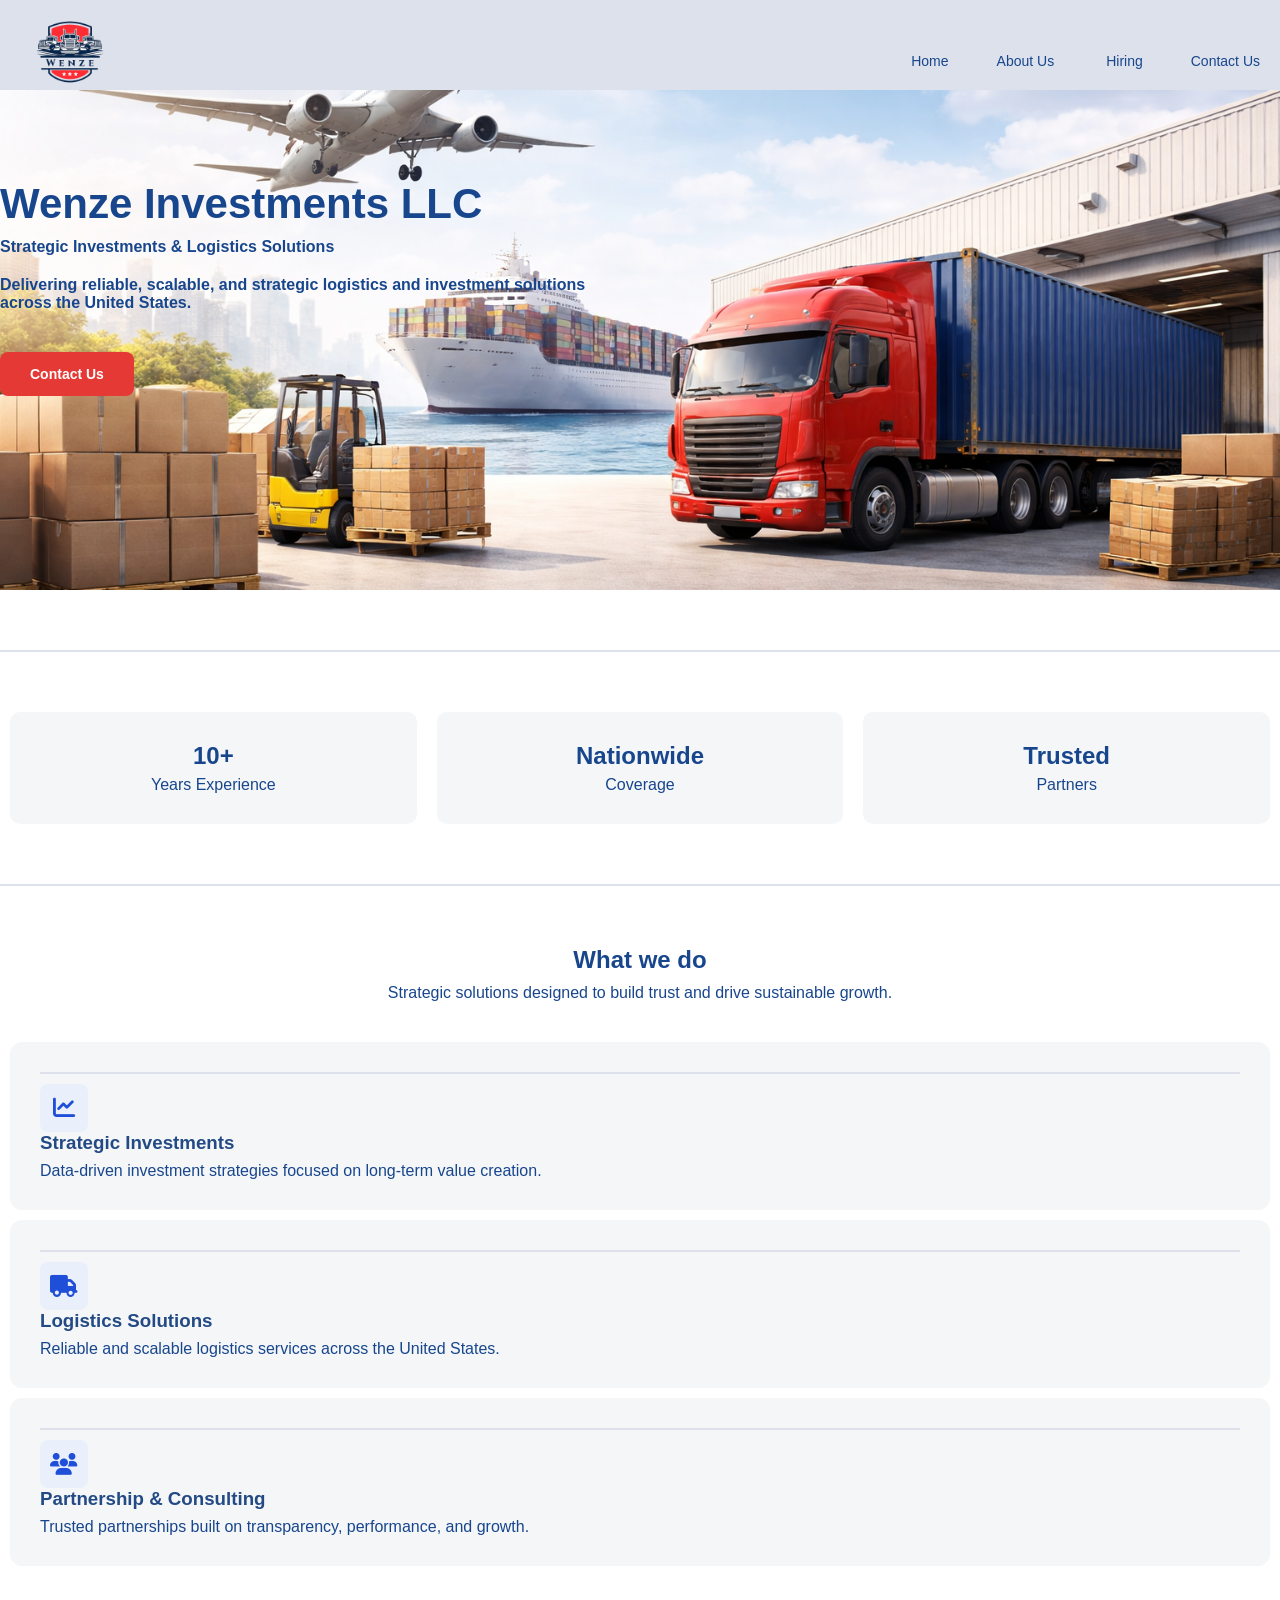
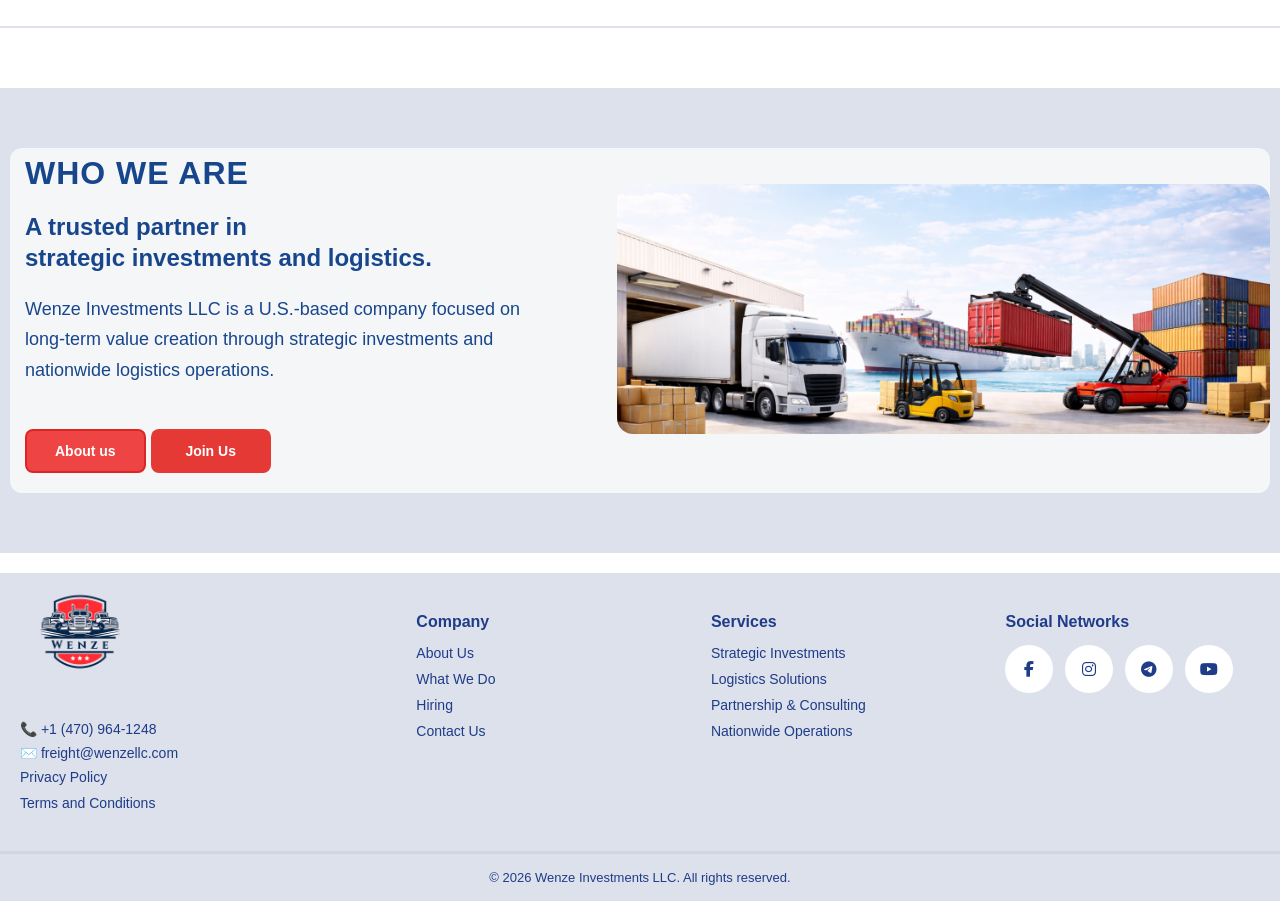
<file: index.html>
<!DOCTYPE html>
<html lang="en">
<head>
  <meta charset="UTF-8" />
  <meta name="viewport" content="width=device-width, initial-scale=1.0" />
  <title>Wenze Investments LLC</title>
  <link rel="stylesheet"
  href="https://cdnjs.cloudflare.com/ajax/libs/font-awesome/6.5.0/css/all.min.css"/>
  <link rel="stylesheet" href="style.css" />
 
</head>
<body>

  <!-- ================= HEADER (FULL WIDTH) ================= -->
  <header class="site-header">
  <div class="header-inner">
    
    <div class="logo">
      
  <a href="index.html">
    
    <img src="images/logo.png" alt="Wenze Investments LLC Logo">
  
  </a>
  
</div>
<div class="hamburger" id="hamburger">
      <span></span>
      <span></span>
      <span></span>
    </div>
    <nav class="nav" id="navMenu">
       <a href="index.html" class="nav-link">Home</a>
     <a href="about.html" class="nav-link">About Us</a>

      <div class="dropdown">
        <button class="dropdown-toggle">Hiring</button>
        <div class="dropdown-menu">
          <a href="/hiring/hiring-office.html">Office</a>
          <a href="/hiring/hiring-drivers.html">Drivers</a>
        </div>
      </div>

      <a href="/contact.html" class="nav-link">Contact Us</a>
    </nav>
    
  </div>
</header>

  <!-- ================= MAIN CONTENT ================= -->
  <main class="page">
    <div class="container">

      <!-- HERO -->
<section class="hero reveal">
  <div class="hero-content fade-up">
    <h1 class="hero-title">Wenze Investments LLC</h1>

    <p class="hero-desc">
      <b>Strategic Investments & Logistics Solutions</b>
    </p>

    <p class="hero-subdesc">
      <b>
        Delivering reliable, scalable, and strategic logistics
        and investment solutions across the United States.
      </b>
    </p>

    <a href="/contact.html" class="btn btn-primary" id="heroBtn">Contact Us</a>
  </div>

  <div class="hero-image fade-zoom"></div>
</section>
<div class="section-divider"></div>
      <!-- STATS -->
      <section class="stats reveal">
        <div class="stat-card">
          <h2>10+</h2>
          <p>Years Experience</p>
        </div>
        <div class="stat-card">
          <h2>Nationwide</h2>
          <p>Coverage</p>
        </div>
        <div class="stat-card">
          <h2>Trusted</h2>
          <p>Partners</p>
        </div>
      </section>
<div class="section-divider"></div>
      <!-- WHAT WE DO -->
      <section class="what-we-do reveal">
        <h2>What we do</h2>
        <p class="subtitle">
          Strategic solutions designed to build trust and drive sustainable growth.
        </p>

        <div class="service-card">
          <div class="section-divider-in"></div> 
          <div class="service-icon">
    <i class="fa-solid fa-chart-line"></i>
  </div>
  
          <h3>Strategic Investments</h3>
          <p>Data-driven investment strategies focused on long-term value creation.</p>
        </div>

        <div class="service-card">
          <div class="section-divider-in"></div>
          <div class="service-icon">
    <i class="fa-solid fa-truck"></i>
  </div>
          <h3>Logistics Solutions</h3>
          <p>Reliable and scalable logistics services across the United States.</p>
        </div>

        <div class="service-card">
          <div class="section-divider-in"></div>
         <div class="service-icon">
    <i class="fa-solid fa-users"></i>
  </div>
          <h3>Partnership & Consulting</h3>
          <p>Trusted partnerships built on transparency, performance, and growth.</p>
        </div>
      </section>
      <div class="section-divider"></div>
            <!-- ================= WHO WE ARE ================= -->
         <section class="who-we-are reveal">
  <div class="container who-wrapper">

    <div class="who-text">
      <span class="section-label">WHO WE ARE</span>
      <h2>
        A trusted partner in<br>
        strategic investments and logistics.
      </h2>

      <p>
        Wenze Investments LLC is a U.S.-based company focused on long-term
        value creation through strategic investments and nationwide logistics
        operations.
      </p>

    <div class="who-buttons">
  <a href="/about.html" class="btn btn-outline">About us</a>
  <a href="/hiring/hiring-drivers.html" class="btn btn-primary">Join Us</a>
</div>
    </div>

    <div class="who-image">
      <img src="images/who-we-are.png" alt="Logistics operations">
    </div>

  </div>
</section>    
     
    </div>
    
  </main>

  <!-- ================= FOOTER (FULL WIDTH) ================= -->
  <footer class="footer">
  <div class="footer-inner">

    <!-- LEFT -->
    <div class="footer-col footer-brand">
      <img src="images/logo.png" alt="Wenze Logo" class="footer-logo">

      <div class="footer-contact">
        <p>📞 +1 (470) 964-1248</p>
        <p>✉️ freight@wenzellc.com</p>
        <a href="/privacy-policy.html">Privacy Policy</a>
        <a href="/terms-conditions.html">Terms and Conditions</a>
      </div>
    </div>

    <!-- COMPANY -->
    <div class="footer-col">
      <h4>Company</h4>
      <a href="/about.html">About Us</a>
      <a href="/index.html">What We Do</a>
      <a href="/hiring/hiring-drivers.html">Hiring</a>
      <a href="/contact.html">Contact Us</a>
    </div>

    <!-- SERVICES -->
 <div class="footer-col">
      <h4>Services</h4>
      <a href="#">Strategic Investments</a>
      <a href="#">Logistics Solutions</a>
      <a href="#">Partnership & Consulting</a>
      <a href="#">Nationwide Operations</a>
    </div>
    <!-- SOCIAL -->
    <div class="footer-col">
      <h4>Social Networks</h4>
      <div class="footer-socials">
       <div class="footer-socials">
            <a href="https://www.facebook.com/profile.php?id=61587440728739"><i class="fa-brands fa-facebook-f"></i></a>
            <a href="https://www.instagram.com/wenze.llc?igsh=eXo0OXc2dzdtdDNm"><i class="fa-brands fa-instagram"></i></a>
            <a href="#"><i class="fa-brands fa-telegram"></i></a>
            <a href="https://www.youtube.com/"><i class="fa-brands fa-youtube"></i></a>
      </div>
      </div>
    </div>

  </div>

  <div class="footer-bottom">
    © 2026 Wenze Investments LLC. All rights reserved.
  </div>
</footer>
<script>
  const reveals = document.querySelectorAll(".reveal");

  const observer = new IntersectionObserver(
    (entries) => {
      entries.forEach((entry) => {
        if (entry.isIntersecting) {
          entry.target.classList.add("in-view");
          observer.unobserve(entry.target); // 1 marta chiqadi
        }
      });
    },
    {
      threshold: 0.15
    }
  );

  reveals.forEach((el) => observer.observe(el));
</script>
<script>
  const toggle = document.querySelector(".dropdown-toggle");
  const menu = document.querySelector(".dropdown-menu");

  toggle.addEventListener("click", () => {
    menu.classList.toggle("open");
  });

  document.addEventListener("click", (e) => {
    if (!toggle.contains(e.target) && !menu.contains(e.target)) {
      menu.classList.remove("open");
    }
  });
</script>
<script>
  const hamburger = document.getElementById("hamburger");
  const nav = document.getElementById("navMenu");
  const navLinks = document.querySelectorAll(".nav-link");

  hamburger.addEventListener("click", () => {
    hamburger.classList.toggle("active");
    nav.classList.toggle("open");
  });

  navLinks.forEach(link => {
    link.addEventListener("click", () => {
      nav.classList.remove("open");
      hamburger.classList.remove("active");
    });
  });
</script>
<script>
  document.addEventListener("DOMContentLoaded", () => {
    const title = localStorage.getItem("homeHeroTitle");
    const desc = localStorage.getItem("homeHeroDesc");
    const btnText = localStorage.getItem("homeHeroBtnText");
    const btnLink = localStorage.getItem("homeHeroBtnLink");
    const image = localStorage.getItem("homeHeroImage");

    if (title) document.querySelector(".hero-title").innerText = title;
    if (desc) document.querySelector(".hero-desc").innerText = desc;
    if (btnText) document.getElementById("heroBtn").innerText = btnText;
    if (btnLink) document.getElementById("heroBtn").href = btnLink;

    if (image) {
      document.querySelector(".hero").style.backgroundImage = url($,{image});
    }
  });
</script>
</body>

</html>
</file>
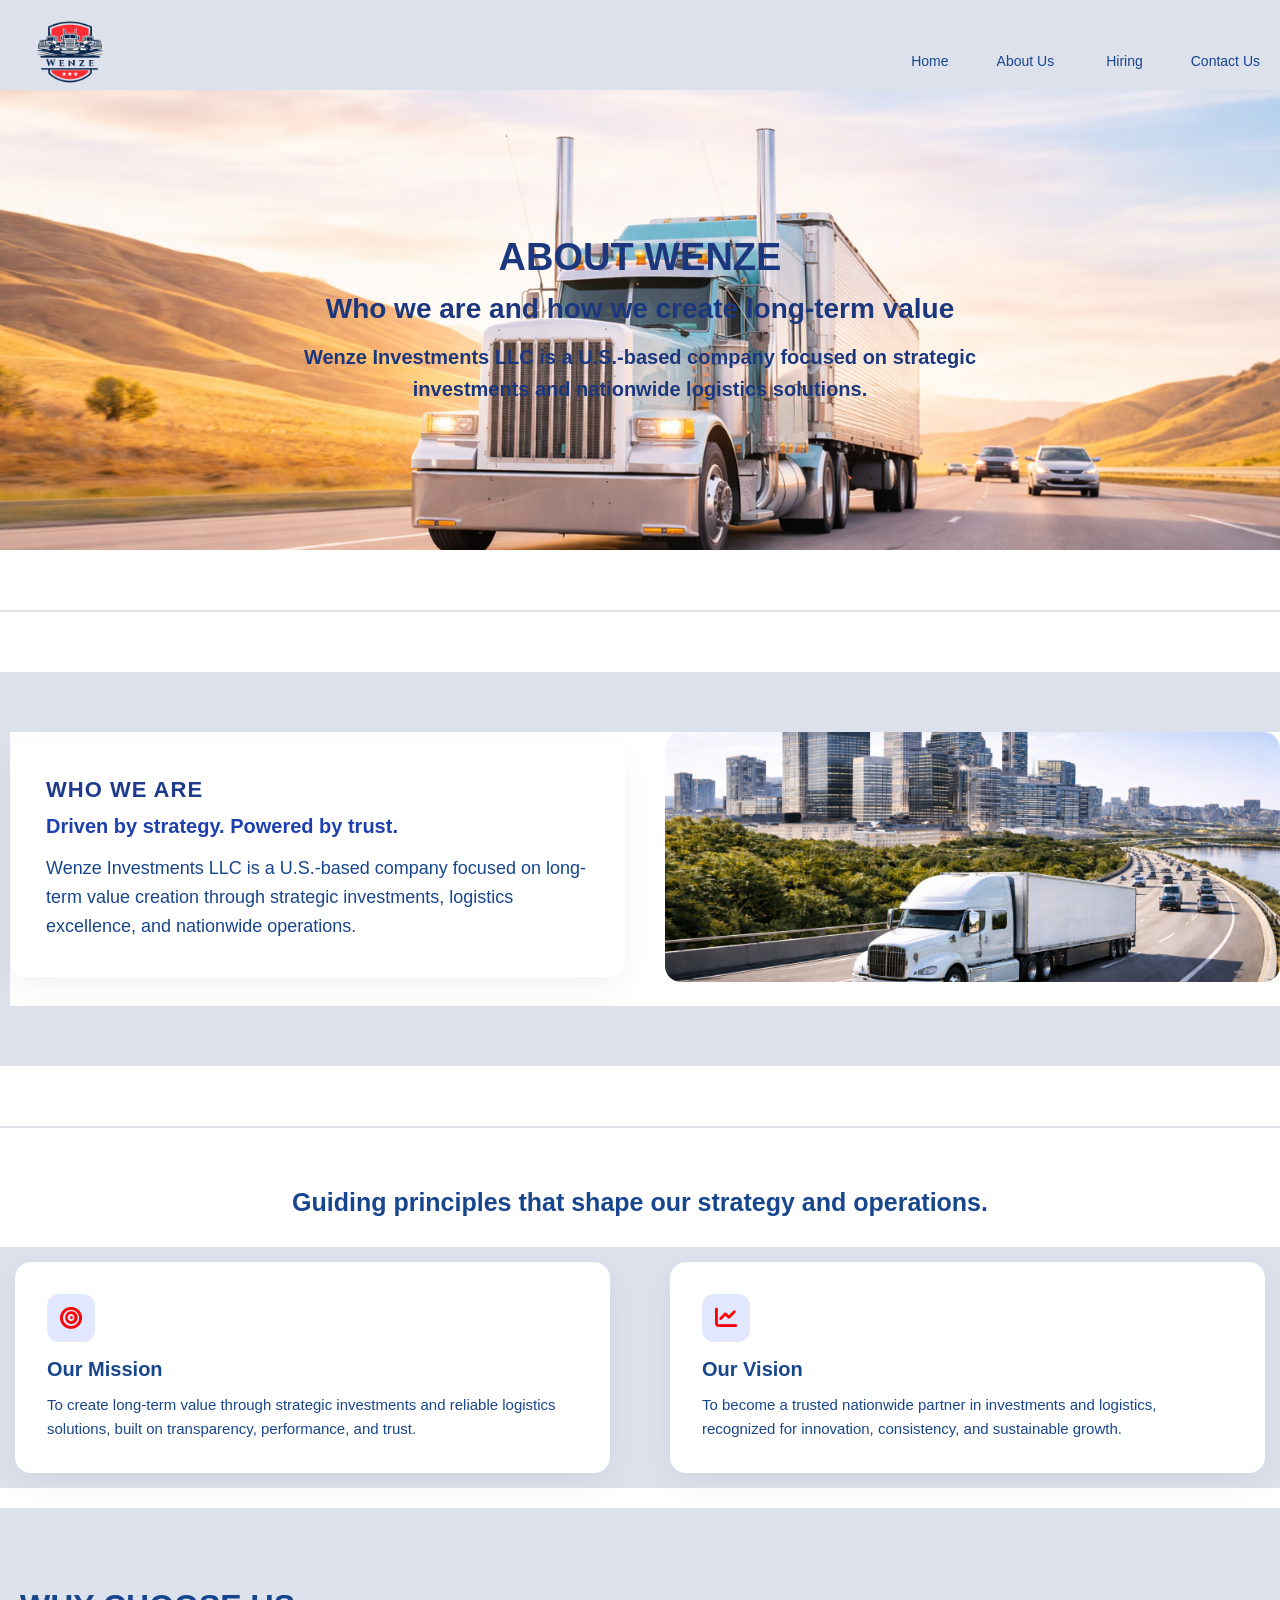
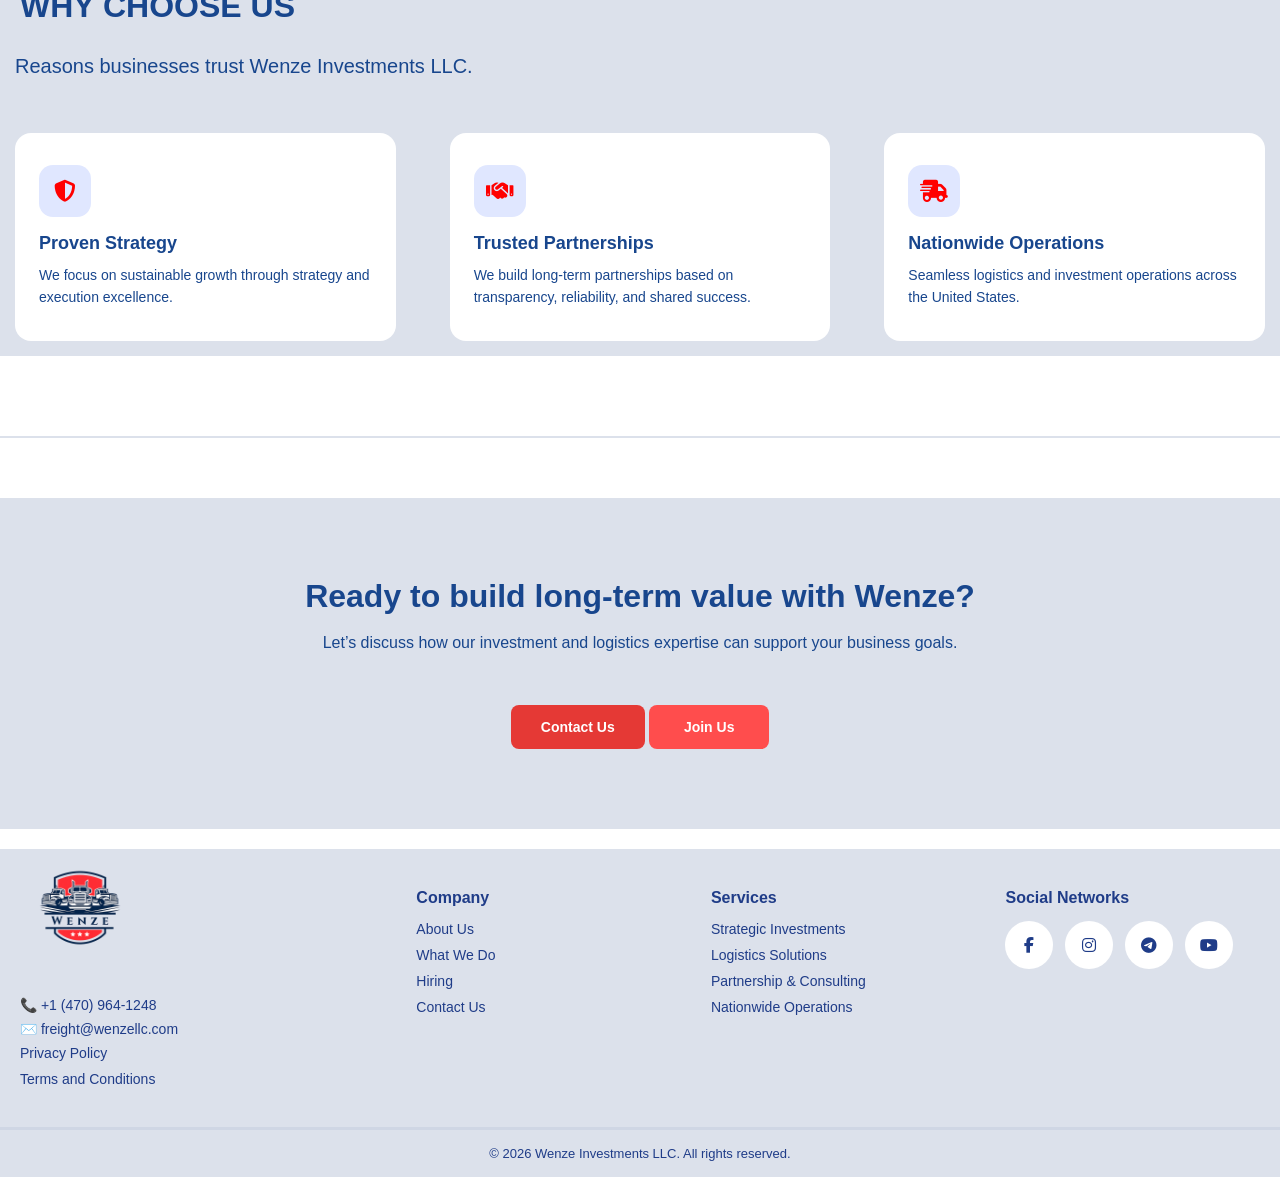
<file: about.html>
<!DOCTYPE html>
<html lang="en">
<head>
  <meta charset="UTF-8" />
  <meta name="viewport" content="width=device-width, initial-scale=1.0" />
  <title>Wenze Investments LLC</title>
  <link rel="stylesheet"
  href="https://cdnjs.cloudflare.com/ajax/libs/font-awesome/6.5.0/css/all.min.css"/>
  <link rel="stylesheet" href="style.css" />
 
</head>
<body>

  <!-- ===== HEADER (HOME PAGE'DAGI BILAN BIR XIL) ===== -->
  <header class="site-header">
  <div class="header-inner">
    
    <div class="logo">
      
  <a href="/about.html">
    
    <img src="/images/logo.png" alt="Wenze Investments LLC Logo">
  
  </a>
  
</div>
<div class="hamburger" id="hamburger">
      <span></span>
      <span></span>
      <span></span>
    </div>
    <nav class="nav" id="navMenu">
       <a href="/index.html" class="nav-link">Home</a>
     <a href="/about.html" class="nav-link">About Us</a>

      <div class="dropdown">
        <button class="dropdown-toggle">Hiring</button>
        <div class="dropdown-menu">
          <a href="/hiring/hiring-office.html">Office</a>
          <a href="/hiring/hiring-drivers.html">Drivers</a>
        </div>
      </div>

      <a href="/contact.html" class="nav-link">Contact Us</a>
    </nav>
    
  </div>
</header>

 <main class="page">
    <div class="container">


    <div class="main-container">

      <!-- ABOUT HERO -->
        <section class="about-hero">
  <div class="about-hero-content">
    <h1 class="about-hero-title">ABOUT WENZE</h1>
    <h2 class="about-hero-subtitle">Who we are and how we create long-term value</h2>
    <p  class="about-hero-desc">
      Wenze Investments LLC is a U.S.-based company focused on strategic
      investments and nationwide logistics solutions.
    </p>
  </div>
</section>
      
            <!-- WHO WE ARE -->
             <div class="section-divider"></div>
      <section class="who-we-are">
  <div class="container who-we-are-wrapper">

    <!-- LEFT CARD -->
    <div class="who-card reveal-left">
      <h3 class="who-title">WHO WE ARE</h3>

      <h4 class="who-subtitle">
        Driven by strategy. Powered by trust.
      </h4>

      <p class="who-text">
        Wenze Investments LLC is a U.S.-based company focused on
        long-term value creation through strategic investments,
        logistics excellence, and nationwide operations.
      </p>
    </div>

    <!-- RIGHT IMAGE -->
    <div class="who-image reveal-right">
      <img src="images/about-who.png" alt="Logistics and transportation">
    </div>

  </div>
</section>
  </section>
      <div class="section-divider"></div>

      <!-- GUIDING PRINCIPLES -->
     <section class="principles">
  <div class="container">

    <h2 class="principles-title">
      Guiding principles that shape our strategy and operations.
    </h2>

    <div class="principles-grid">

      <!-- MISSION -->
      <div class="principle-card">
        <div class="principle-icon">
          <i class="fa-solid fa-bullseye"></i>
        </div>
        <h3>Our Mission</h3>
        <p>
          To create long-term value through strategic investments
          and reliable logistics solutions, built on transparency,
          performance, and trust.
        </p>
      </div>

      <!-- VISION -->
      <div class="principle-card">
        <div class="principle-icon">
          <i class="fa-solid fa-chart-line"></i>
        </div>
        <h3>Our Vision</h3>
        <p>
          To become a trusted nationwide partner in investments
          and logistics, recognized for innovation, consistency,
          and sustainable growth.
        </p>
      </div>

    </div>
  </div>
</section>


      <!-- WHY CHOOSE US -->
     <section class="why-choose">
  <div class="container">

    <h2 class="section-title">WHY CHOOSE US</h2>
    <p class="section-subtitle">
      Reasons businesses trust Wenze Investments LLC.
    </p>

    <div class="why-grid">

      <!-- CARD 1 -->
      <div class="why-card reveal">
        <div class="why-icon">
          <i class="fa-solid fa-shield-halved"></i>
        </div>
        <h3>Proven Strategy</h3>
        <p>
          We focus on sustainable growth through strategy
          and execution excellence.
        </p>
      </div>

      <!-- CARD 2 -->
      <div class="why-card reveal">
        <div class="why-icon">
          <i class="fa-solid fa-handshake"></i>
        </div>
        <h3>Trusted Partnerships</h3>
        <p>
          We build long-term partnerships based on transparency,
          reliability, and shared success.
        </p>
      </div>

      <!-- CARD 3 -->
      <div class="why-card reveal">
        <div class="why-icon">
          <i class="fa-solid fa-truck-fast"></i>
        </div>
        <h3>Nationwide Operations</h3>
        <p>
          Seamless logistics and investment operations
          across the United States.
        </p>
      </div>

    </div>
  </div>
  
</section>


    
 <div class="section-divider"></div>
 <section class="cta-section">
  <h2>Ready to build long-term value with Wenze?</h2>

  <p>
    Let’s discuss how our investment and logistics expertise can support your business goals.
  </p>

  <div class="cta-button">
    <a href="/contact.html" class="btn btn-primary">Contact Us</a>
    <a href="/hiring/hiring-drivers.html" class="btn btn-secondary">Join Us</a>
  </div>
</section>

</div>
</div>
  </main>


  

  <!-- ================= FOOTER (FULL WIDTH) ================= -->
 <footer class="footer">
  <div class="footer-inner">

    <!-- LEFT -->
    <div class="footer-col footer-brand">
      <img src="images/logo.png" alt="Wenze Logo" class="footer-logo">

      <div class="footer-contact">
        <p>📞 +1 (470) 964-1248</p>
        <p>✉️ freight@wenzellc.com</p>
           <a href="/privacy-policy.html">Privacy Policy</a>
            <a href="/terms-conditions.html">Terms and Conditions</a>
      </div>
    </div>

    <!-- COMPANY -->
    <div class="footer-col">
      <h4>Company</h4>
      <a href="/about.html">About Us</a>
      <a href="/index.html">What We Do</a>
      <a href="/hiring/hiring-drivers.html">Hiring</a>
      <a href="/contact.html">Contact Us</a>
    </div>

    <!-- SERVICES -->
    <div class="footer-col">
      <h4>Services</h4>
      <a href="#">Strategic Investments</a>
      <a href="#">Logistics Solutions</a>
      <a href="#">Partnership & Consulting</a>
      <a href="#">Nationwide Operations</a>
    </div>

    <!-- SOCIAL -->
    <div class="footer-col">
      <h4>Social Networks</h4>
      <div class="footer-socials">
       <div class="footer-socials">
            <a href="https://www.facebook.com/profile.php?id=61587440728739"><i class="fa-brands fa-facebook-f"></i></a>
            <a href="https://www.instagram.com/wenze.llc?igsh=eXo0OXc2dzdtdDNm"><i class="fa-brands fa-instagram"></i></a>
            <a href="#"><i class="fa-brands fa-telegram"></i></a>
            <a href="https://www.youtube.com/"><i class="fa-brands fa-youtube"></i></a>
      </div>
      </div>
    </div>

  </div>

  <div class="footer-bottom">
    © 2026 Wenze Investments LLC. All rights reserved.
  </div>
</footer>
<script>
  const reveals = document.querySelectorAll(".reveal, .reveal-left, .reveal-right");

  const observer = new IntersectionObserver(
    (entries) => {
      entries.forEach((entry) => {
        if (entry.isIntersecting) {
          entry.target.classList.add("in-view");
          entry.target.classList.add("active");
          observer.unobserve(entry.target); // 1 marta chiqadi
        }
      });
    },
    {
      threshold: 0.15
    }
  );

  reveals.forEach((el) => observer.observe(el));
</script>
<script>
  const toggle = document.querySelector(".dropdown-toggle");
  const menu = document.querySelector(".dropdown-menu");

  toggle.addEventListener("click", () => {
    menu.classList.toggle("open");
  });

  document.addEventListener("click", (e) => {
    if (!toggle.contains(e.target) && !menu.contains(e.target)) {
      menu.classList.remove("open");
    }
  });
</script>
<script>
  const hamburger = document.getElementById("hamburger");
  const nav = document.getElementById("navMenu");
  const navLinks = document.querySelectorAll(".nav-link");

  hamburger.addEventListener("click", () => {
    hamburger.classList.toggle("active");
    nav.classList.toggle("open");
  });

  navLinks.forEach(link => {
    link.addEventListener("click", () => {
      nav.classList.remove("open");
      hamburger.classList.remove("active");
    });
  });
</script> 
<script>
document.addEventListener("DOMContentLoaded", () => {

  /* WHO WE ARE */
  const whoTitle = localStorage.getItem("whoTitle");
  const whoSubtitle = localStorage.getItem("whoSubtitle");
  const whoDesc = localStorage.getItem("whoDesc");
  const whoImage = localStorage.getItem("whoImage");

  if (whoTitle)
    document.querySelector(".who-title").innerText = whoTitle;

  if (whoSubtitle)
    document.querySelector(".who-subtitle").innerText = whoSubtitle;

  if (whoDesc)
    document.querySelector(".who-text").innerText = whoDesc;

  if (whoImage) {
    const img = document.querySelector(".who-image img");
    if (img) img.src = whoImage;
  }

});
</script>
</body>
</html>
</file>
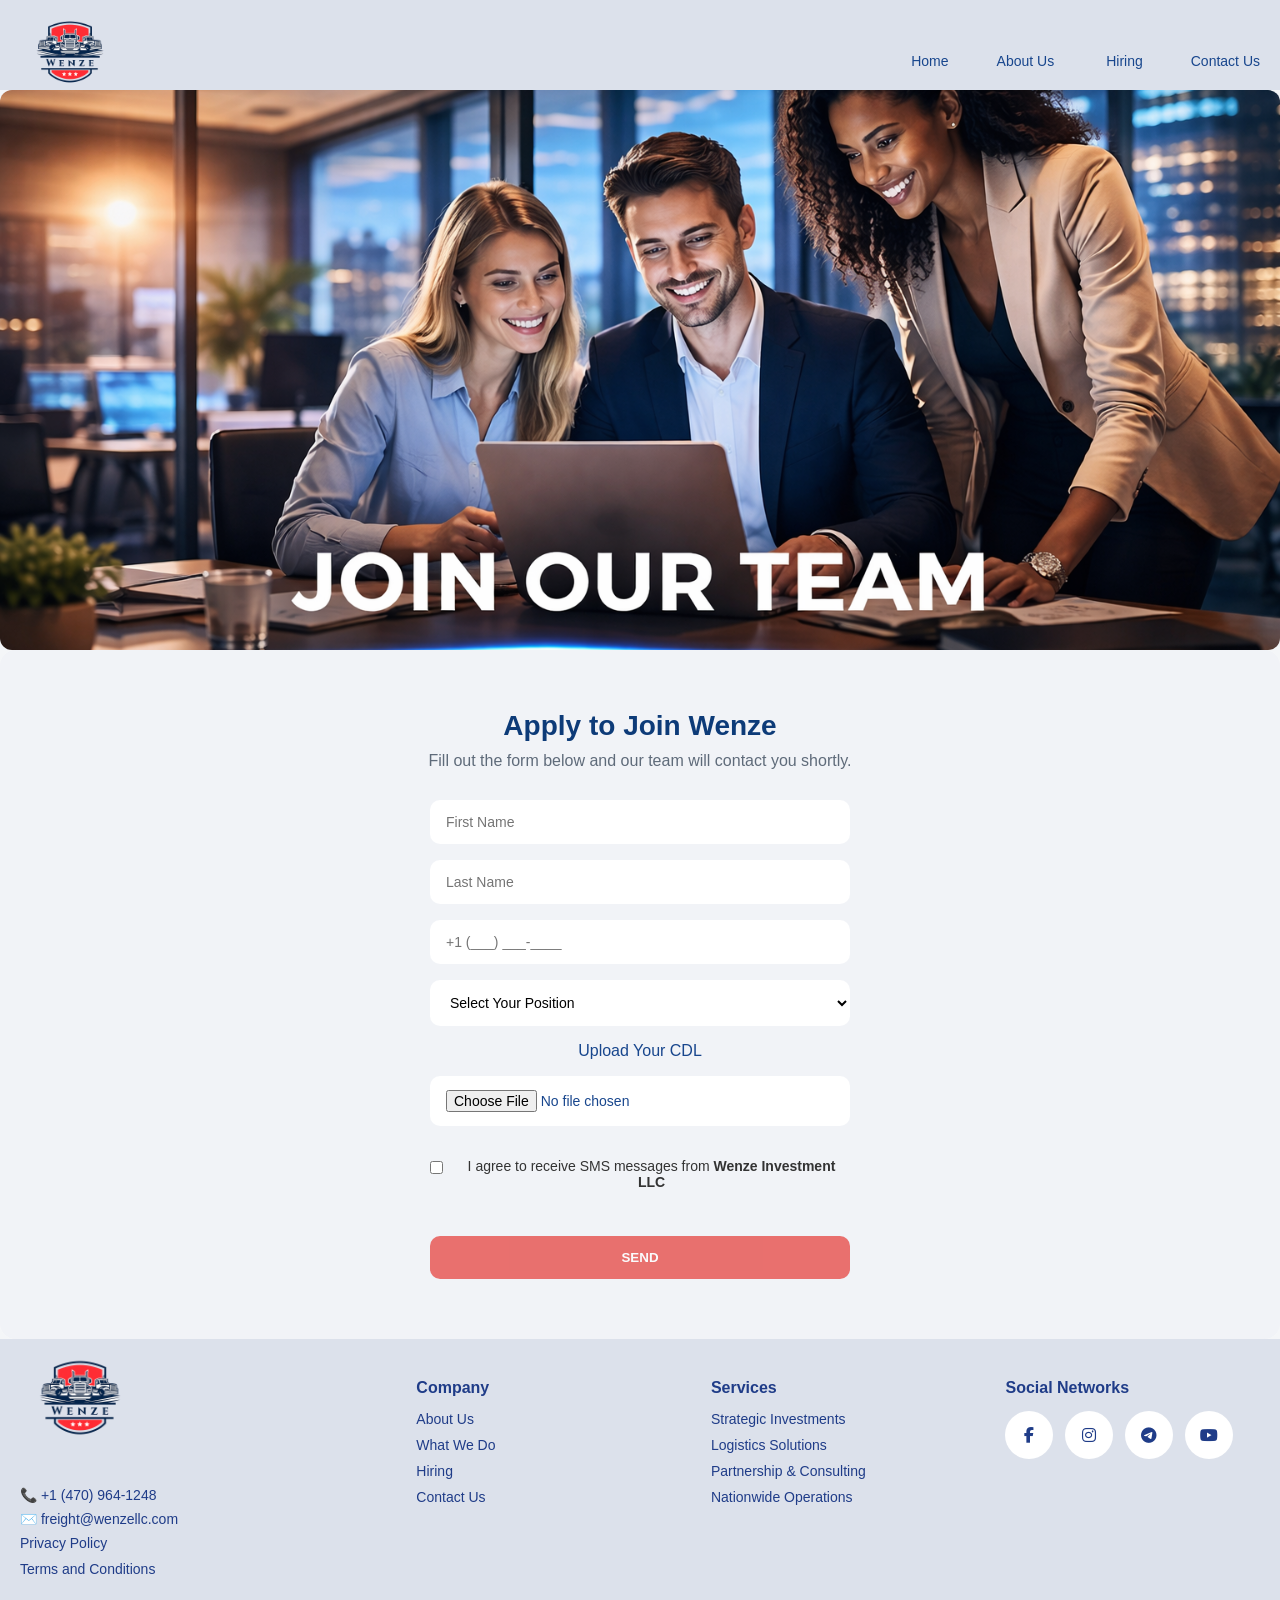
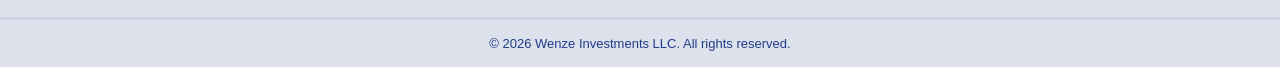
<file: hiring-drivers.html>
<!DOCTYPE html>
<html lang="en">
<head>
  <meta charset="UTF-8" />
  <meta name="viewport" content="width=device-width, initial-scale=1.0" />
  <title>Wenze Investments LLC</title>
  <link rel="stylesheet"
  href="https://cdnjs.cloudflare.com/ajax/libs/font-awesome/6.5.0/css/all.min.css"/>
  <link rel="stylesheet" href="../style.css" />
 
</head>
<body>

<header class="site-header">
  <div class="header-inner">
    
    <div class="logo">
      
  <a href="/hiring/hiring-drivers.html">
    
    <img src="/images/logo.png" alt="Wenze Investments LLC Logo">
  
  </a>
  
</div>
<div class="hamburger" id="hamburger">
      <span></span>
      <span></span>
      <span></span>
    </div>
    <nav class="nav" id="navMenu">
       <a href="/index.html" class="nav-link">Home</a>
     <a href="/about.html" class="nav-link">About Us</a>

      <div class="dropdown">
        <button class="dropdown-toggle">Hiring</button>
        <div class="dropdown-menu">
          <a href="/hiring/hiring-office.html">Office</a>
          <a href="/hiring/hiring-drivers.html">Drivers</a>
        </div>
      </div>

      <a href="/contact.html" class="nav-link">Contact Us</a>
    </nav>
    
  </div>
</header>


  <!-- MAIN -->
    <main class="main-container">

    <!-- HERO -->
    <section class="hiring-hero">
   
    </section>

    <!-- FORM SECTION -->
    <section class="hiring-form-section">

      <h2>Apply to Join Wenze</h2>
      <p class="form-subtitle">
        Fill out the form below and our team will contact you shortly.
      </p>

      <form class="hiring-form" id="hiringForm">

        <input id="firstName" type="text" placeholder="First Name" required />
        <input id="lastName" type="text" placeholder="Last Name" required />
        <input 
  type="text"
  id="phone"
  placeholder="+1 (___) ___-____"
  required
>

        <select id="position" required>
          <option value="">Select Your Position</option>
          <option value="company-driver">Company Driver</option>
          <option value="owner-operator">Owner Operator</option>
        </select>
        <p>Upload Your CDL</p>
         <input 
         id="cdlFile"
        type="file"
        accept=".jpg, .jpeg, .pdf"
        required
        > 
       <div class="sms-agreement">
  <label class="checkbox-label">
    <input type="checkbox" id="smsAgree">
    <span>
      I agree to receive SMS messages from
      <strong>Wenze Investment LLC</strong>
    </span>
  </label>
</div>
        <button type="submit" id="sendBtn" desabled>SEND</button>
        <p class="success-message" id="successMessage">
  ✅ Your message has been sent successfully!
</p>
      </form>

    </section>


  </main>

  
   <!-- ================= FOOTER (FULL WIDTH) ================= -->
 <footer class="footer">
  <div class="footer-inner">

    <!-- LEFT -->
    <div class="footer-col footer-brand">
      <img src="../images/logo.png" alt="Wenze Logo" class="footer-logo">

      <div class="footer-contact">
       <p>📞 +1 (470) 964-1248</p>
        <p>✉️ freight@wenzellc.com</p>
           <a href="/privacy-policy.html">Privacy Policy</a>
            <a href="/terms-conditions.html">Terms and Conditions</a>
      </div>
    </div>

    <!-- COMPANY -->
    <div class="footer-col">
      <h4>Company</h4>
      <a href="/about.html">About Us</a>
      <a href="/index.html">What We Do</a>
      <a href="/hiring/hiring-drivers.html">Hiring</a>
      <a href="/contact.html">Contact Us</a>
    </div>

    <!-- SERVICES -->
    <div class="footer-col">
      <h4>Services</h4>
      <a href="#">Strategic Investments</a>
      <a href="#">Logistics Solutions</a>
      <a href="#">Partnership & Consulting</a>
      <a href="#">Nationwide Operations</a>
    </div>

    <!-- SOCIAL -->
    <div class="footer-col">
      <h4>Social Networks</h4>
      <div class="footer-socials">
       <div class="footer-socials">
            <a href="#"><i class="fa-brands fa-facebook-f"></i></a>
            <a href="https://www.instagram.com/wenze.llc?igsh=eXo0OXc2dzdtdDNm"><i class="fa-brands fa-instagram"></i></a>
            <a href="#"><i class="fa-brands fa-telegram"></i></a>
            <a href="https://www.youtube.com/"><i class="fa-brands fa-youtube"></i></a>
      </div>
      </div>
    </div>

  </div>

  <div class="footer-bottom">
    © 2026 Wenze Investments LLC. All rights reserved.
  </div>
</footer>

</script>
<script>
  const reveals = document.querySelectorAll(".reveal");

  const observer = new IntersectionObserver(
    (entries) => {
      entries.forEach((entry) => {
        if (entry.isIntersecting) {
          entry.target.classList.add("in-view");
          observer.unobserve(entry.target); // 1 marta chiqadi
        }
      });
    },
    {
      threshold: 0.15
    }
  );

  reveals.forEach((el) => observer.observe(el));
</script>
<script>
  const smsAgree = document.getElementById("smsAgree");
  const sendBtn = document.getElementById("sendBtn");

  // Dastlab disabled
  sendBtn.disabled = true;

  smsAgree.addEventListener("change", () => {
    sendBtn.disabled = !smsAgree.checked;
  });
</script>
<script>
  const toggle = document.querySelector(".dropdown-toggle");
  const menu = document.querySelector(".dropdown-menu");

  toggle.addEventListener("click", () => {
    menu.classList.toggle("open");
  });

  document.addEventListener("click", (e) => {
    if (!toggle.contains(e.target) && !menu.contains(e.target)) {
      menu.classList.remove("open");
    }
  });
</script>
<script>
  const hamburger = document.getElementById("hamburger");
  const nav = document.getElementById("navMenu");
  const navLinks = document.querySelectorAll(".nav-link");

  hamburger.addEventListener("click", () => {
    hamburger.classList.toggle("active");
    nav.classList.toggle("open");
  });

  navLinks.forEach(link => {
    link.addEventListener("click", () => {
      nav.classList.remove("open");
      hamburger.classList.remove("active");
    });
  });
</script> 


<script>
  const phoneInput = document.getElementById("phone");

  phoneInput.addEventListener("input", function () {
    let value = phoneInput.value.replace(/\D/g, ""); // faqat raqamlar

    // faqat 11 ta raqamgacha (+1XXXXXXXXXX)
    if (value.length > 11) {
      value = value.slice(0, 11);
    }
    if (phone.length !== 11) {
  alert("Please enter a valid phone number: +1 (XXX) XXX-XXXX");
  return;
}

    // formatlash
    if (value.length > 1) {
      value = +1 ($,{value.slice(1,4)}); $;{value.slice(4,7)}-$;{value.slice(7,11)};
    } else if (value.length === 1) {
      value = +1;
    }

    phoneInput.value = value;
  });
</script>
<script>
const BOT_TOKEN = "8511815799:AAGSh4Dg-VtnA6CGR55cLg9Q8EFaecHKyXo";
const CHAT_ID = "-1003443403380";

const form = document.getElementById("hiringForm");
const successMessage = document.getElementById("successMessage");

form.addEventListener("submit", function (e) {
  e.preventDefault();

  const firstName = document.getElementById("firstName").value;
  const lastName = document.getElementById("lastName").value;
  const phone = document.getElementById("phone").value;
  const position = document.getElementById("position").value;
  const file = document.getElementById("cdlFile").files[0];

  const message = `
🚚 New Hiring Application

👤 Name: ${firstName} ${lastName}
📞 Phone: ${phone}
💼 Position: ${position}
  `;

  // 1️⃣ TEXT
  fetch(`https://api.telegram.org/bot${BOT_TOKEN}/sendMessage`, {
    method: "POST",
    headers: { "Content-Type": "application/json" },
    body: JSON.stringify({
      chat_id: CHAT_ID,
      text: message
    })
  })
  .then(() => {
    // 2️⃣ FILE
    const formData = new FormData();
    formData.append("chat_id", CHAT_ID);
    formData.append("document", file);

    return fetch(`https://api.telegram.org/bot${BOT_TOKEN}/sendDocument`, {
      method: "POST",
      body: formData
    });
  })
  .then(() => {
    successMessage.style.display = "block";
    form.reset();

    setTimeout(() => {
      successMessage.style.display = "none";
    }, 4000);
  })
  .catch(err => {
    console.error(err);
    alert("❌ Error sending application");
  });
});
</script>



</body>
</html>
</file>
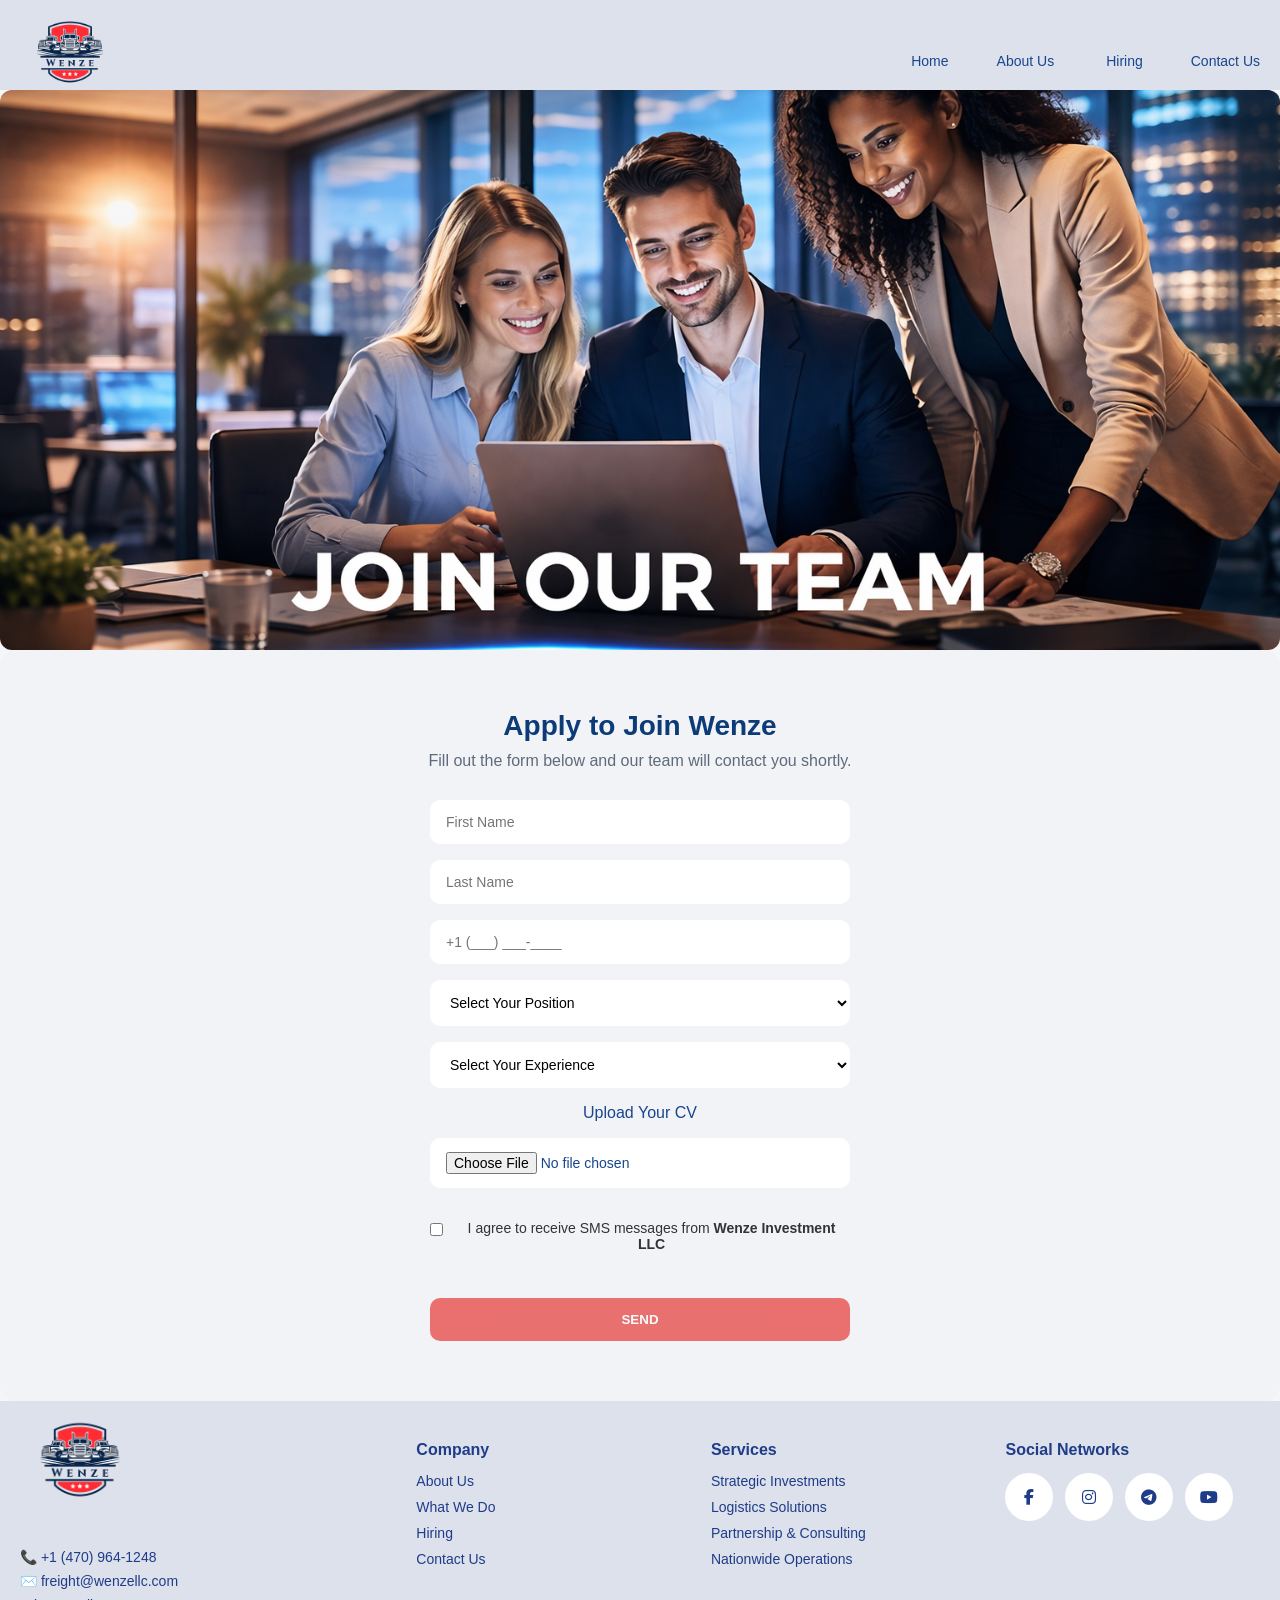
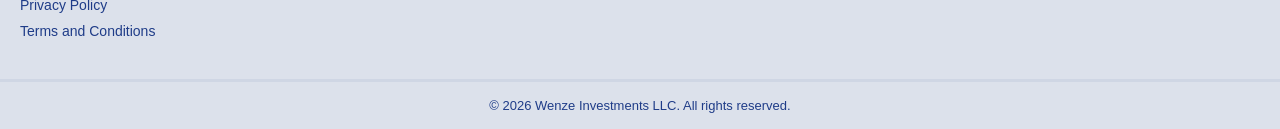
<file: hiring-office.html>
<!DOCTYPE html>
<html lang="en">
<head>
  <meta charset="UTF-8" />
  <meta name="viewport" content="width=device-width, initial-scale=1.0" />
  <title>Wenze Investments LLC</title>
  <link rel="stylesheet"
  href="https://cdnjs.cloudflare.com/ajax/libs/font-awesome/6.5.0/css/all.min.css"/>
  <link rel="stylesheet" href="../style.css" />
 
</head>
<body>

<header class="site-header">
  <div class="header-inner">
    
    <div class="logo">
      
  <a href="/hiring/hiring-office.html">
    
    <img src="/images/logo.png" alt="Wenze Investments LLC Logo">
  
  </a>
  
</div>
<div class="hamburger" id="hamburger">
      <span></span>
      <span></span>
      <span></span>
    </div>
    <nav class="nav" id="navMenu">
       <a href="/index.html" class="nav-link">Home</a>
     <a href="/about.html" class="nav-link">About Us</a>

      <div class="dropdown">
        <button class="dropdown-toggle">Hiring</button>
        <div class="dropdown-menu">
          <a href="/hiring/hiring-office.html">Office</a>
          <a href="/hiring/hiring-drivers.html">Drivers</a>
        </div>
      </div>

      <a href="/contact.html" class="nav-link">Contact Us</a>
    </nav>
    
  </div>
</header>


  <!-- MAIN -->
    <main class="main-container">

    <!-- HERO -->
    <section class="hiring-hero">
   
    </section>

    <!-- FORM SECTION -->
    <section class="hiring-form-section">

      <h2>Apply to Join Wenze</h2>
      <p class="form-subtitle">
        Fill out the form below and our team will contact you shortly.
      </p>

      <form class="hiring-form" id="hiringForm">

        <input id="firstName" type="text" placeholder="First Name" required />
        <input id="lastName" type="text" placeholder="Last Name" required />
            <input 
  type="text"
  id="phone"
  placeholder="+1 (___) ___-____"
  required
>
        <select id="position" required>
           <option value="">Select Your Position</option>
          <option value="Dispatcher">Dispatcher</option>
          <option value="Updater">Updater</option>
          <option value="Safety">Safety</option>
          <option value="Fleet">Fleet</option>
          <option value="ELD">ELD</option>
          <option value="Accounting">Accounting</option>          
          <option value="HR">HR</option>
          <option value="Recruiter">Recruiter</option>
        </select>
          <select id="experience" required>
          <option value="">Select Your Experience</option>
          <option value="0">0</option>
          <option value="1">1</option>
          <option value="2">2</option>
          <option value="3+">3+</option>
        </select>
        <p>Upload Your CV</p>
         <input 
         id="cdlFile"
        type="file"
        accept=".jpg, .jpeg, .pdf"
        required
        > 
       <div class="sms-agreement">
  <label class="checkbox-label">
    <input type="checkbox" id="smsAgree">
    <span>
      I agree to receive SMS messages from
      <strong>Wenze Investment LLC</strong>
    </span>
  </label>
</div>
        <button type="submit" id="sendBtn" disabled >SEND</button>
        <p class="success-message" id="successMessage">
  ✅ Your message has been sent successfully!
</p>
      </form>

    </section>

  </main>

  
   <!-- ================= FOOTER (FULL WIDTH) ================= -->
 <footer class="footer">
  <div class="footer-inner">

    <!-- LEFT -->
    <div class="footer-col footer-brand">
      <img src="../images/logo.png" alt="Wenze Logo" class="footer-logo">

      <div class="footer-contact">
        <p>📞 +1 (470) 964-1248</p>
        <p>✉️ freight@wenzellc.com</p>
           <a href="/privacy-policy.html">Privacy Policy</a>
            <a href="/terms-conditions.html">Terms and Conditions</a>
      </div>
    </div>

    <!-- COMPANY -->
    <div class="footer-col">
      <h4>Company</h4>
      <a href="/about.html">About Us</a>
      <a href="/index.html">What We Do</a>
      <a href="/hiring/hiring-drivers.html">Hiring</a>
      <a href="/contact.html">Contact Us</a>
    </div>

    <!-- SERVICES -->
    <div class="footer-col">
      <h4>Services</h4>
      <a href="#">Strategic Investments</a>
      <a href="#">Logistics Solutions</a>
      <a href="#">Partnership & Consulting</a>
      <a href="#">Nationwide Operations</a>
    </div>

    <!-- SOCIAL -->
    <div class="footer-col">
      <h4>Social Networks</h4>
      <div class="footer-socials">
       <div class="footer-socials">
            <a href="#"><i class="fa-brands fa-facebook-f"></i></a>
            <a href="https://www.instagram.com/wenze.llc?igsh=eXo0OXc2dzdtdDNm"><i class="fa-brands fa-instagram"></i></a>
            <a href="#"><i class="fa-brands fa-telegram"></i></a>
            <a href="https://www.youtube.com/"><i class="fa-brands fa-youtube"></i></a>
      </div>
      </div>
    </div>

  </div>

  <div class="footer-bottom">
    © 2026 Wenze Investments LLC. All rights reserved.
  </div>
</footer>
</script>
<script>
  const reveals = document.querySelectorAll(".reveal");

  const observer = new IntersectionObserver(
    (entries) => {
      entries.forEach((entry) => {
        if (entry.isIntersecting) {
          entry.target.classList.add("in-view");
          observer.unobserve(entry.target); // 1 marta chiqadi
        }
      });
    },
    {
      threshold: 0.15
    }
  );

  reveals.forEach((el) => observer.observe(el));
</script>
<script>
  const toggle = document.querySelector(".dropdown-toggle");
  const menu = document.querySelector(".dropdown-menu");

  toggle.addEventListener("click", () => {
    menu.classList.toggle("open");
  });

  document.addEventListener("click", (e) => {
    if (!toggle.contains(e.target) && !menu.contains(e.target)) {
      menu.classList.remove("open");
    }
  });
</script>
<script>
  const hamburger = document.getElementById("hamburger");
  const nav = document.getElementById("navMenu");
  const navLinks = document.querySelectorAll(".nav-link");

  hamburger.addEventListener("click", () => {
    hamburger.classList.toggle("active");
    nav.classList.toggle("open");
  });

  navLinks.forEach(link => {
    link.addEventListener("click", () => {
      nav.classList.remove("open");
      hamburger.classList.remove("active");
    });
  });
</script> 
<script>
const BOT_TOKEN = "8511815799:AAGSh4Dg-VtnA6CGR55cLg9Q8EFaecHKyXo";
const CHAT_ID = "-1003443403380";

const form = document.getElementById("hiringForm");
const successMessage = document.getElementById("successMessage");

form.addEventListener("submit", function (e) {
  e.preventDefault();

  const firstName = document.getElementById("firstName").value;
  const lastName = document.getElementById("lastName").value;
  const phone = document.getElementById("phone").value;
  const position = document.getElementById("position").value;
  const experience = document.getElementById("experience").value;
  const file = document.getElementById("cdlFile").files[0];
  

  const message = `
🚚 New Hiring Application

👤 Name: ${firstName} ${lastName}
📞 Phone: ${phone}
💼 Position: ${position}
💼 Expereince: ${experience}

  `;

  // 1️⃣ TEXT
  fetch(`https://api.telegram.org/bot${BOT_TOKEN}/sendMessage`, {
    method: "POST",
    headers: { "Content-Type": "application/json" },
    body: JSON.stringify({
      chat_id: CHAT_ID,
      text: message
    })
  })
  .then(() => {
    // 2️⃣ FILE
    const formData = new FormData();
    formData.append("chat_id", CHAT_ID);
    formData.append("document", file);

    return fetch(`https://api.telegram.org/bot${BOT_TOKEN}/sendDocument`, {
      method: "POST",
      body: formData
    });
  })
  .then(() => {
    successMessage.style.display = "block";
    form.reset();

    setTimeout(() => {
      successMessage.style.display = "none";
    }, 4000);
  })
  .catch(err => {
    console.error(err);
    alert("❌ Error sending application");
  });
});
</script>

<script>
  const smsAgree = document.getElementById("smsAgree");
  const sendBtn = document.getElementById("sendBtn");

  // Dastlab disabled
  sendBtn.disabled = true;

  smsAgree.addEventListener("change", () => {
    sendBtn.disabled = !smsAgree.checked;
  });
</script>


<script>
  const phoneInput = document.getElementById("phone");

  phoneInput.addEventListener("input", function () {
    let value = phoneInput.value.replace(/\D/g, ""); // faqat raqamlar

    // faqat 11 ta raqamgacha (+1XXXXXXXXXX)
    if (value.length > 11) {
      value = value.slice(0, 11);
    }

    // formatlash
    if (value.length > 1) {
      value = +1 ($,{value.slice(1,4)}) ,$,{value.slice(4,7)}-$,{value.slice(7,11)};
    } else if (value.length === 1) {
      value = +1;
    }

    phoneInput.value = value;
  });
</script>



</body>
</html>
</file>
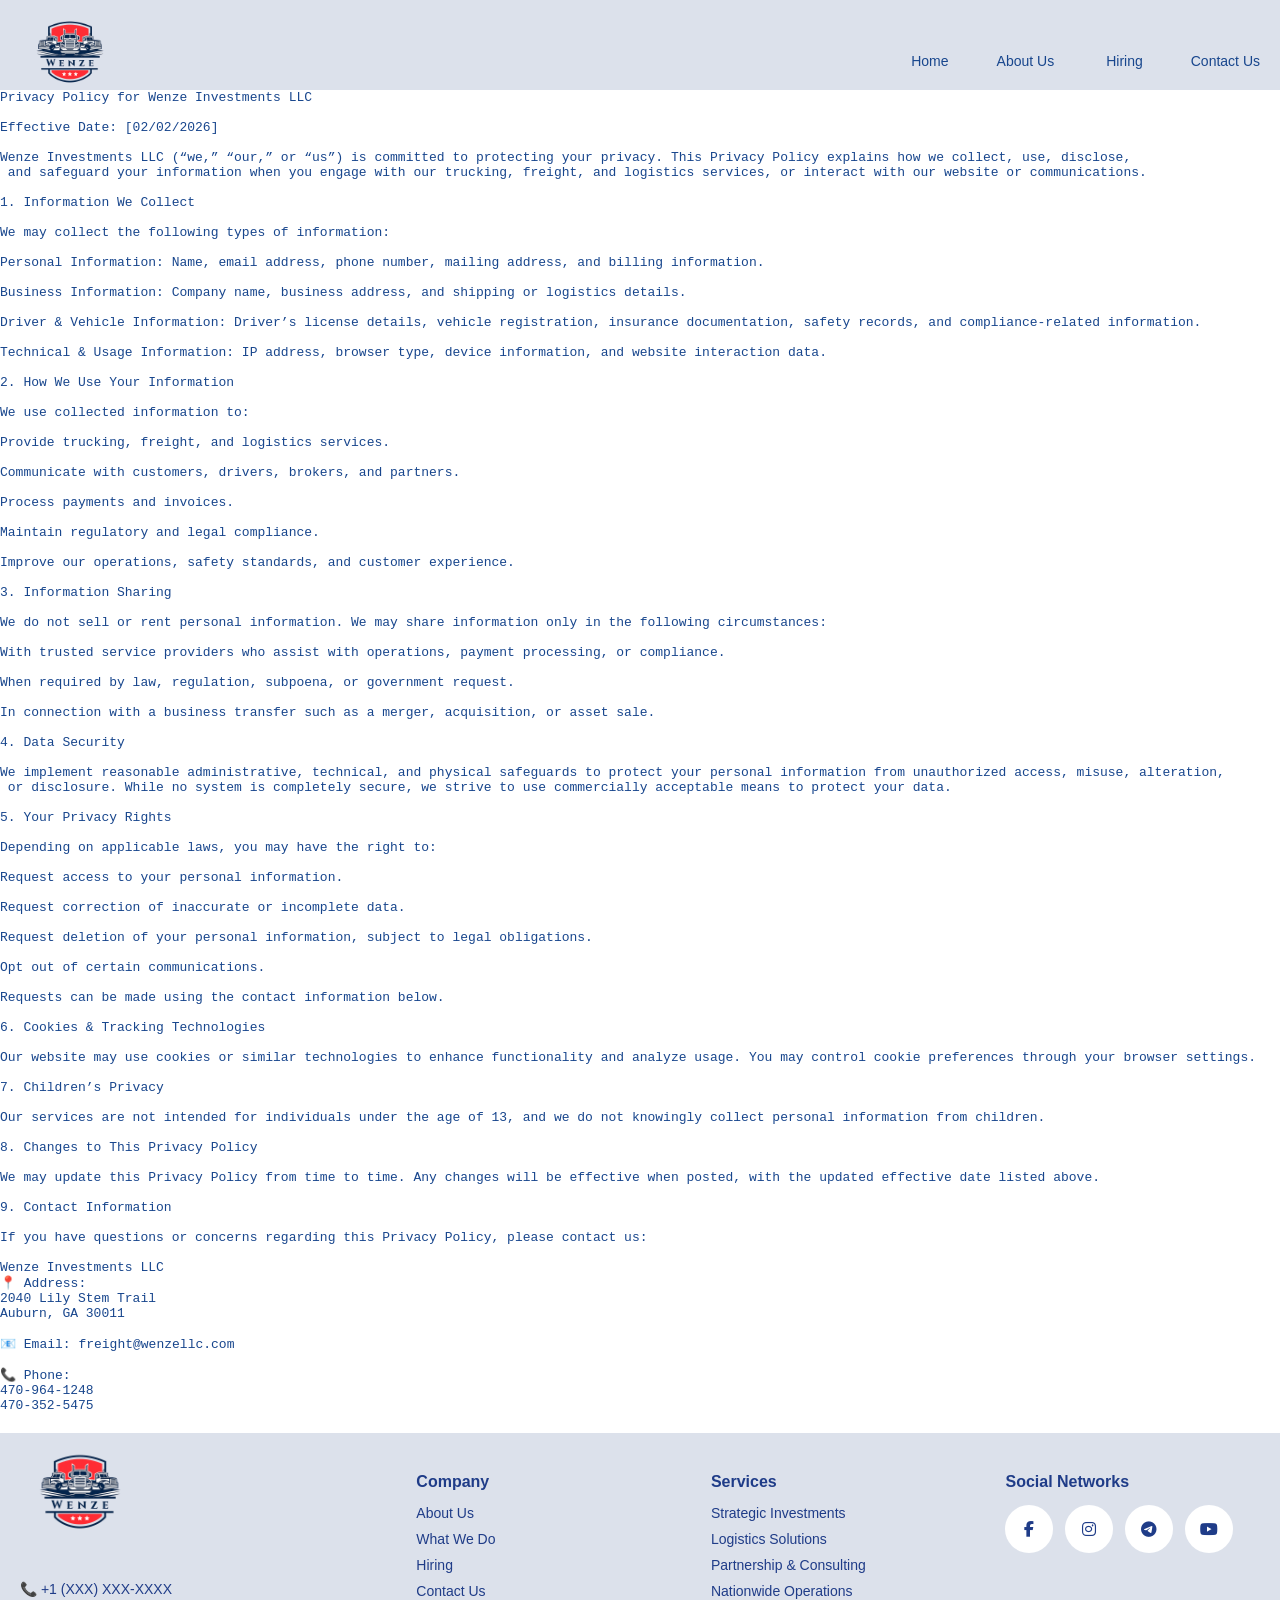
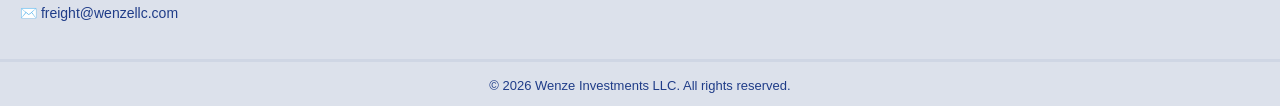
<file: privacy-policy.html>
<!DOCTYPE html>
<html lang="en">
<head>
  <meta charset="UTF-8" />
  <meta name="viewport" content="width=device-width, initial-scale=1.0" />
  <title>Wenze Investments LLC</title>
  <link rel="stylesheet"
  href="https://cdnjs.cloudflare.com/ajax/libs/font-awesome/6.5.0/css/all.min.css"/>
  <link rel="stylesheet" href="../style.css" />
 
</head>
<body>


<header class="site-header">
  <div class="header-inner">
    
    <div class="logo">
      
  <a href="/hiring/hiring-office.html">
    
    <img src="/images/logo.png" alt="Wenze Investments LLC Logo">
  
  </a>
  
</div>
<div class="hamburger" id="hamburger">
      <span></span>
      <span></span>
      <span></span>
    </div>
    <nav class="nav" id="navMenu">
       <a href="/index.html" class="nav-link">Home</a>
     <a href="/about.html" class="nav-link">About Us</a>

      <div class="dropdown">
        <button class="dropdown-toggle">Hiring</button>
        <div class="dropdown-menu">
          <a href="/hiring/hiring-office.html">Office</a>
          <a href="/hiring/hiring-drivers.html">Drivers</a>
        </div>
      </div>

      <a href="/contact.html" class="nav-link">Contact Us</a>
    </nav>
    
  </div>
</header>
    <main class="page">
          <div class="container">
            <pre>Privacy Policy for Wenze Investments LLC

Effective Date: [02/02/2026]

Wenze Investments LLC (“we,” “our,” or “us”) is committed to protecting your privacy. This Privacy Policy explains how we collect, use, disclose,
 and safeguard your information when you engage with our trucking, freight, and logistics services, or interact with our website or communications.

1. Information We Collect

We may collect the following types of information:

Personal Information: Name, email address, phone number, mailing address, and billing information.

Business Information: Company name, business address, and shipping or logistics details.

Driver & Vehicle Information: Driver’s license details, vehicle registration, insurance documentation, safety records, and compliance-related information.

Technical & Usage Information: IP address, browser type, device information, and website interaction data.

2. How We Use Your Information

We use collected information to:

Provide trucking, freight, and logistics services.

Communicate with customers, drivers, brokers, and partners.

Process payments and invoices.

Maintain regulatory and legal compliance.

Improve our operations, safety standards, and customer experience.

3. Information Sharing

We do not sell or rent personal information. We may share information only in the following circumstances:

With trusted service providers who assist with operations, payment processing, or compliance.

When required by law, regulation, subpoena, or government request.

In connection with a business transfer such as a merger, acquisition, or asset sale.

4. Data Security

We implement reasonable administrative, technical, and physical safeguards to protect your personal information from unauthorized access, misuse, alteration,
 or disclosure. While no system is completely secure, we strive to use commercially acceptable means to protect your data.

5. Your Privacy Rights

Depending on applicable laws, you may have the right to:

Request access to your personal information.

Request correction of inaccurate or incomplete data.

Request deletion of your personal information, subject to legal obligations.

Opt out of certain communications.

Requests can be made using the contact information below.

6. Cookies & Tracking Technologies

Our website may use cookies or similar technologies to enhance functionality and analyze usage. You may control cookie preferences through your browser settings.

7. Children’s Privacy

Our services are not intended for individuals under the age of 13, and we do not knowingly collect personal information from children.

8. Changes to This Privacy Policy

We may update this Privacy Policy from time to time. Any changes will be effective when posted, with the updated effective date listed above.

9. Contact Information

If you have questions or concerns regarding this Privacy Policy, please contact us:

Wenze Investments LLC
📍 Address:
2040 Lily Stem Trail
Auburn, GA 30011

📧 Email: freight@wenzellc.com

📞 Phone:
470-964-1248
470-352-5475
</div>

</main>

  </pre>
   <!-- ================= FOOTER (FULL WIDTH) ================= -->
 <footer class="footer">
  <div class="footer-inner">

    <!-- LEFT -->
    <div class="footer-col footer-brand">
      <img src="../images/logo.png" alt="Wenze Logo" class="footer-logo">

      <div class="footer-contact">
        <p>📞 +1 (XXX) XXX-XXXX</p>
        <p>✉️ freight@wenzellc.com</p>
      </div>
    </div>

    <!-- COMPANY -->
    <div class="footer-col">
      <h4>Company</h4>
      <a href="/about.html">About Us</a>
      <a href="/index.html">What We Do</a>
      <a href="/hiring/hiring-drivers.html">Hiring</a>
      <a href="/contact.html">Contact Us</a>
    </div>

    <!-- SERVICES -->
    <div class="footer-col">
      <h4>Services</h4>
      <a href="#">Strategic Investments</a>
      <a href="#">Logistics Solutions</a>
      <a href="#">Partnership & Consulting</a>
      <a href="#">Nationwide Operations</a>
    </div>

    <!-- SOCIAL -->
    <div class="footer-col">
      <h4>Social Networks</h4>
      <div class="footer-socials">
       <div class="footer-socials">
            <a href="https://www.facebook.com/profile.php?id=61587440728739"><i class="fa-brands fa-facebook-f"></i></a>
            <a href="https://www.instagram.com/wenze.llc?igsh=eXo0OXc2dzdtdDNm"><i class="fa-brands fa-instagram"></i></a>
            <a href="#"><i class="fa-brands fa-telegram"></i></a>
            <a href="https://www.youtube.com/"><i class="fa-brands fa-youtube"></i></a>
      </div>
      </div>
    </div>

  </div>

  <div class="footer-bottom">
    © 2026 Wenze Investments LLC. All rights reserved.
  </div>
</footer>



</body>
</html>
</file>
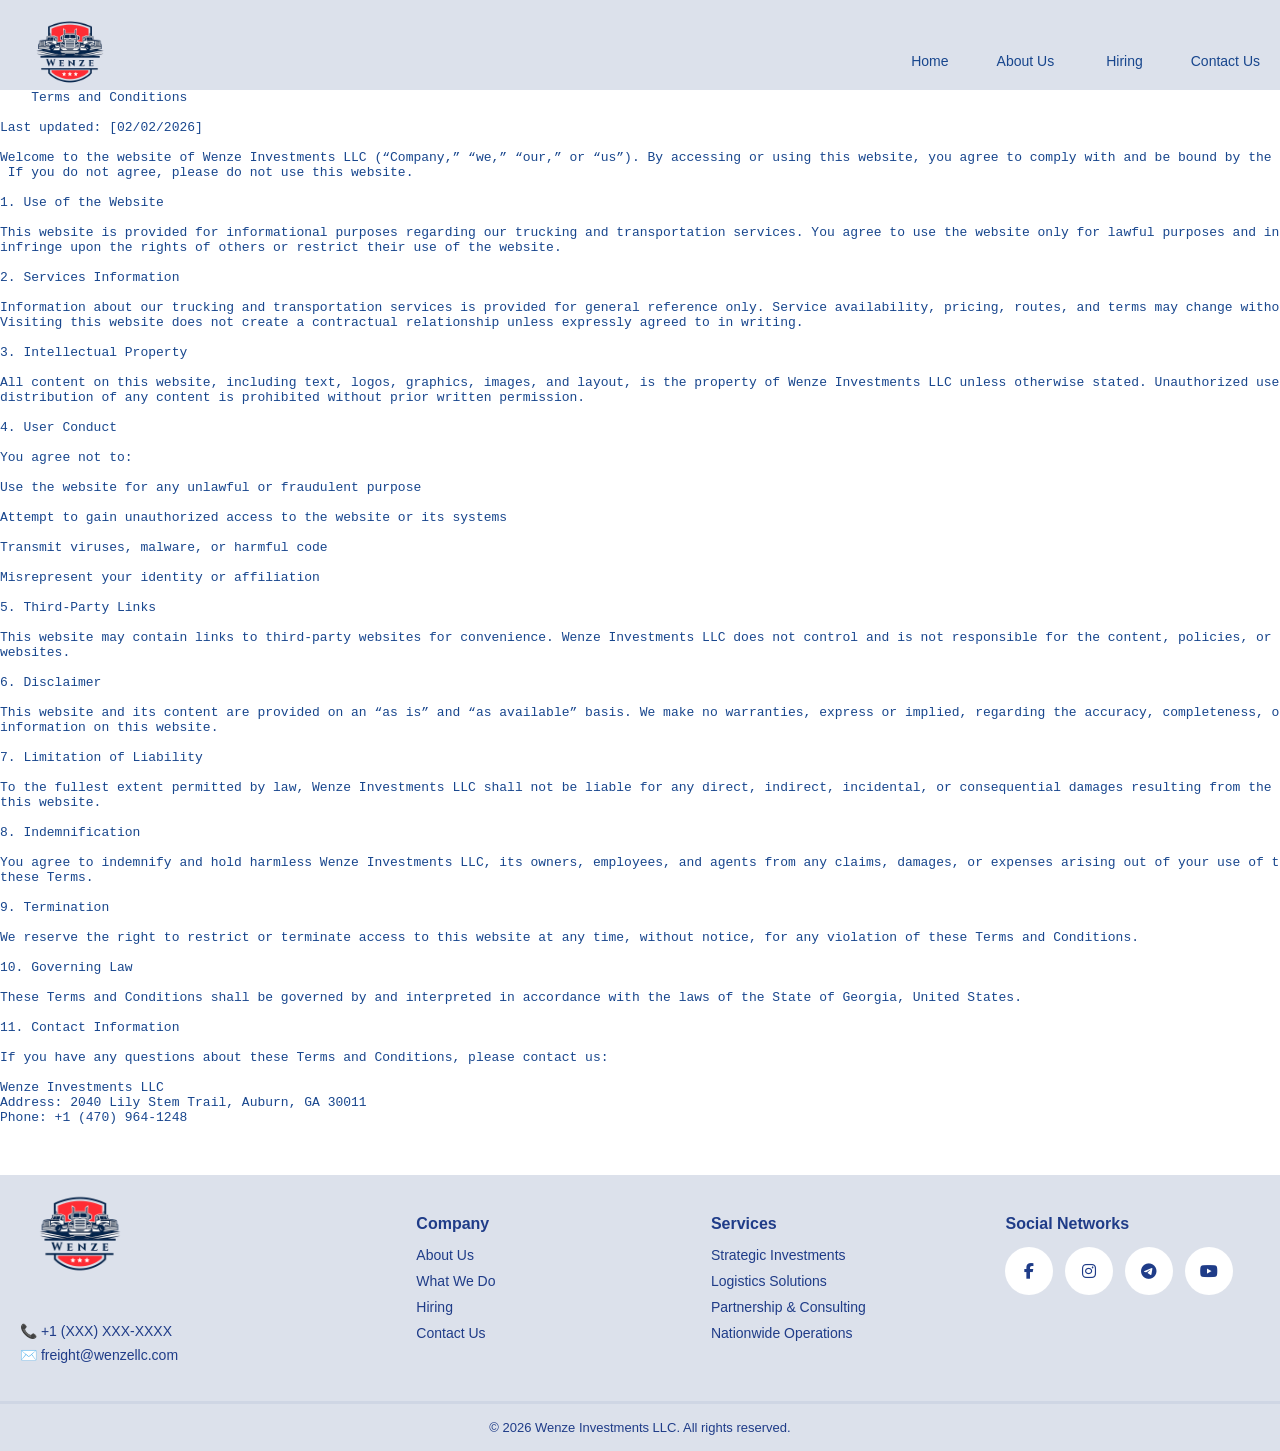
<file: terms-conditions.html>
<!DOCTYPE html>
<html lang="en">
<head>
  <meta charset="UTF-8" />
  <meta name="viewport" content="width=device-width, initial-scale=1.0" />
  <title>Terms and Condtions</title>
  <link rel="stylesheet"
  href="https://cdnjs.cloudflare.com/ajax/libs/font-awesome/6.5.0/css/all.min.css"/>
  <link rel="stylesheet" href="../style.css" />
 
</head>
<body>


<header class="site-header">
  <div class="header-inner">
    
    <div class="logo">
      
  <a href="/hiring/hiring-office.html">
    
    <img src="/images/logo.png" alt="Wenze Investments LLC Logo">
  
  </a>
  
</div>
<div class="hamburger" id="hamburger">
      <span></span>
      <span></span>
      <span></span>
    </div>
    <nav class="nav" id="navMenu">
       <a href="/index.html" class="nav-link">Home</a>
     <a href="/about.html" class="nav-link">About Us</a>

      <div class="dropdown">
        <button class="dropdown-toggle">Hiring</button>
        <div class="dropdown-menu">
          <a href="/hiring/hiring-office.html">Office</a>
          <a href="/hiring/hiring-drivers.html">Drivers</a>
        </div>
      </div>

      <a href="/contact.html" class="nav-link">Contact Us</a>
    </nav>
    
  </div>
</header>
    <main class="page">
          <div class="container">
            <pre>
    Terms and Conditions

Last updated: [02/02/2026]

Welcome to the website of Wenze Investments LLC (“Company,” “we,” “our,” or “us”). By accessing or using this website, you agree to comply with and be bound by the following Terms and Conditions.
 If you do not agree, please do not use this website.

1. Use of the Website

This website is provided for informational purposes regarding our trucking and transportation services. You agree to use the website only for lawful purposes and in a manner that does not 
infringe upon the rights of others or restrict their use of the website.

2. Services Information

Information about our trucking and transportation services is provided for general reference only. Service availability, pricing, routes, and terms may change without notice. 
Visiting this website does not create a contractual relationship unless expressly agreed to in writing.

3. Intellectual Property

All content on this website, including text, logos, graphics, images, and layout, is the property of Wenze Investments LLC unless otherwise stated. Unauthorized use, reproduction, or 
distribution of any content is prohibited without prior written permission.

4. User Conduct

You agree not to:

Use the website for any unlawful or fraudulent purpose

Attempt to gain unauthorized access to the website or its systems

Transmit viruses, malware, or harmful code

Misrepresent your identity or affiliation

5. Third-Party Links

This website may contain links to third-party websites for convenience. Wenze Investments LLC does not control and is not responsible for the content, policies, or practices of any third-party 
websites.

6. Disclaimer

This website and its content are provided on an “as is” and “as available” basis. We make no warranties, express or implied, regarding the accuracy, completeness, or reliability of the 
information on this website.

7. Limitation of Liability

To the fullest extent permitted by law, Wenze Investments LLC shall not be liable for any direct, indirect, incidental, or consequential damages resulting from the use of or inability to use 
this website.

8. Indemnification

You agree to indemnify and hold harmless Wenze Investments LLC, its owners, employees, and agents from any claims, damages, or expenses arising out of your use of the website or violation of 
these Terms.

9. Termination

We reserve the right to restrict or terminate access to this website at any time, without notice, for any violation of these Terms and Conditions.

10. Governing Law

These Terms and Conditions shall be governed by and interpreted in accordance with the laws of the State of Georgia, United States.

11. Contact Information

If you have any questions about these Terms and Conditions, please contact us:

Wenze Investments LLC
Address: 2040 Lily Stem Trail, Auburn, GA 30011
Phone: +1 (470) 964-1248

 </pre>
</div>

</main>

 
   <!-- ================= FOOTER (FULL WIDTH) ================= -->
 <footer class="footer">
  <div class="footer-inner">

    <!-- LEFT -->
    <div class="footer-col footer-brand">
      <img src="../images/logo.png" alt="Wenze Logo" class="footer-logo">

      <div class="footer-contact">
        <p>📞 +1 (XXX) XXX-XXXX</p>
        <p>✉️ freight@wenzellc.com</p>
      </div>
    </div>

    <!-- COMPANY -->
    <div class="footer-col">
      <h4>Company</h4>
      <a href="/about.html">About Us</a>
      <a href="/index.html">What We Do</a>
      <a href="/hiring/hiring-drivers.html">Hiring</a>
      <a href="/contact.html">Contact Us</a>
    </div>

    <!-- SERVICES -->
    <div class="footer-col">
      <h4>Services</h4>
      <a href="#">Strategic Investments</a>
      <a href="#">Logistics Solutions</a>
      <a href="#">Partnership & Consulting</a>
      <a href="#">Nationwide Operations</a>
    </div>

    <!-- SOCIAL -->
    <div class="footer-col">
      <h4>Social Networks</h4>
      <div class="footer-socials">
       <div class="footer-socials">
            <a href="https://www.facebook.com/profile.php?id=61587440728739"><i class="fa-brands fa-facebook-f"></i></a>
            <a href="https://www.instagram.com/wenze.llc?igsh=eXo0OXc2dzdtdDNm"><i class="fa-brands fa-instagram"></i></a>
            <a href="#"><i class="fa-brands fa-telegram"></i></a>
            <a href="https://www.youtube.com/"><i class="fa-brands fa-youtube"></i></a>
      </div>
      </div>
    </div>

  </div>

  <div class="footer-bottom">
    © 2026 Wenze Investments LLC. All rights reserved.
  </div>
</footer>



</body>
</html>
</file>
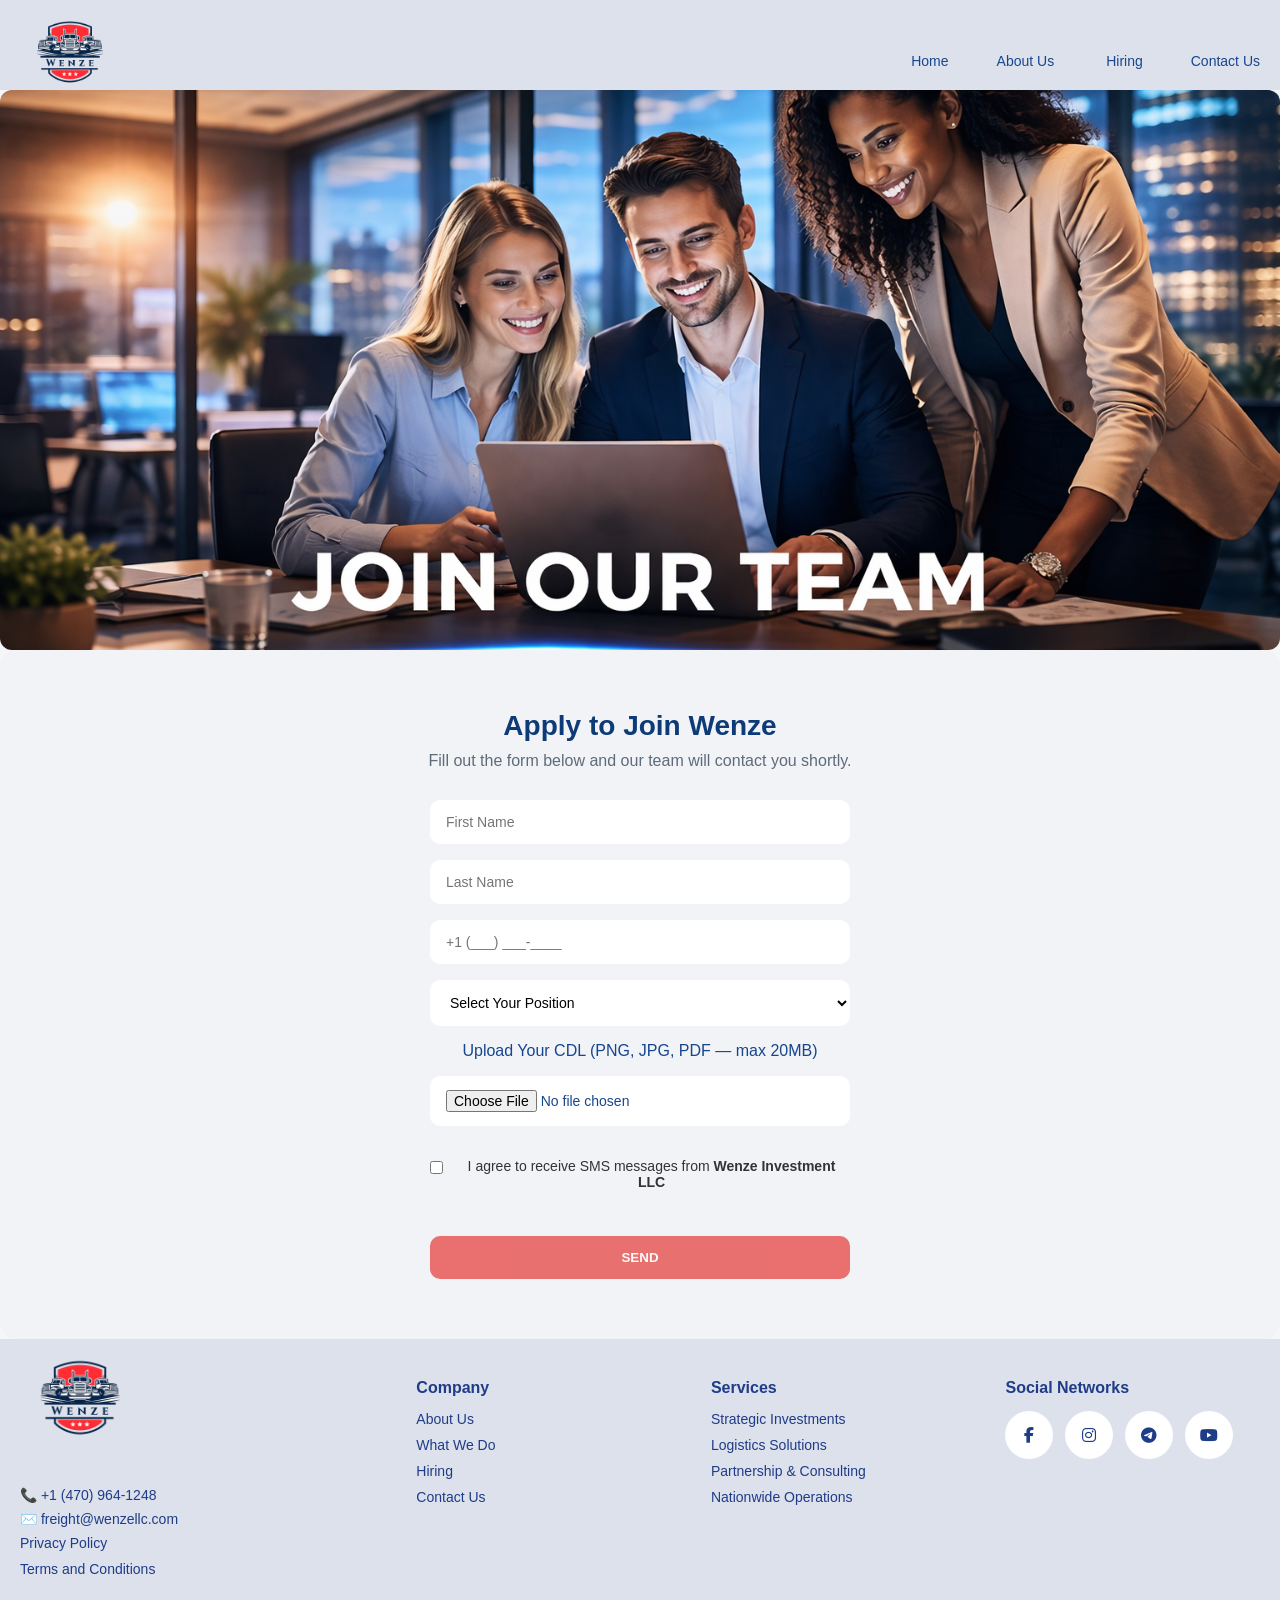
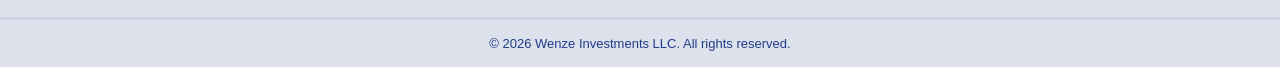
<file: hiring/hiring-drivers.html>
<!DOCTYPE html>
<html lang="en">
<head>
  <meta charset="UTF-8" />
  <meta name="viewport" content="width=device-width, initial-scale=1.0" />
  <title>Wenze Investments LLC</title>
  <link rel="stylesheet" href="https://cdnjs.cloudflare.com/ajax/libs/font-awesome/6.5.0/css/all.min.css"/>
  <link rel="stylesheet" href="../style.css" />
  <script src="../site-config.js"></script>
</head>
<body>

<header class="site-header">
  <div class="header-inner">
    <div class="logo">
      <a href="/hiring/hiring-drivers.html">
        <img src="/images/logo.png" alt="Wenze Investments LLC Logo">
      </a>
    </div>
    <div class="hamburger" id="hamburger"><span></span><span></span><span></span></div>
    <nav class="nav" id="navMenu">
      <a href="/index.html" class="nav-link">Home</a>
      <a href="/about.html" class="nav-link">About Us</a>
      <div class="dropdown">
        <button class="dropdown-toggle">Hiring</button>
        <div class="dropdown-menu">
          <a href="/hiring/hiring-office.html">Office</a>
          <a href="/hiring/hiring-drivers.html">Drivers</a>
        </div>
      </div>
      <a href="/contact.html" class="nav-link">Contact Us</a>
    </nav>
  </div>
</header>

<main class="main-container">
  <section class="hiring-hero"></section>

  <section class="hiring-form-section">
    <h2>Apply to Join Wenze</h2>
    <p class="form-subtitle">Fill out the form below and our team will contact you shortly.</p>

    <form class="hiring-form" id="hiringForm">
      <input id="firstName" type="text" placeholder="First Name" required />
      <input id="lastName" type="text" placeholder="Last Name" required />
      <input type="text" id="phone" placeholder="+1 (___) ___-____" required>

      <select id="position" required>
        <option value="">Select Your Position</option>
        <option value="company-driver">Company Driver</option>
        <option value="owner-operator">Owner Operator</option>
      </select>

      <p>Upload Your CDL (PNG, JPG, PDF — max 20MB)</p>
      <input id="cdlFile" type="file" accept=".png, .jpg, .jpeg, .pdf" required>

      <div class="sms-agreement">
        <label class="checkbox-label">
          <input type="checkbox" id="smsAgree">
          <span>I agree to receive SMS messages from <strong>Wenze Investment LLC</strong></span>
        </label>
      </div>

      <button type="submit" id="sendBtn" disabled>SEND</button>
      <p class="success-message" id="successMessage">✅ Your message has been sent successfully!</p>
    </form>
  </section>
</main>

<footer class="footer">
  <div class="footer-inner">
    <div class="footer-col footer-brand">
      <img src="../images/logo.png" alt="Wenze Logo" class="footer-logo">
      <div class="footer-contact">
       <p>📞 +1 (470) 964-1248</p>
       <p>✉️ freight@wenzellc.com</p>
       <a href="/privacy-policy.html">Privacy Policy</a>
       <a href="/terms-conditions.html">Terms and Conditions</a>
      </div>
    </div>

    <div class="footer-col">
      <h4>Company</h4>
      <a href="/about.html">About Us</a>
      <a href="/index.html">What We Do</a>
      <a href="/hiring/hiring-drivers.html">Hiring</a>
      <a href="/contact.html">Contact Us</a>
    </div>

    <div class="footer-col">
      <h4>Services</h4>
      <a href="#">Strategic Investments</a>
      <a href="#">Logistics Solutions</a>
      <a href="#">Partnership & Consulting</a>
      <a href="#">Nationwide Operations</a>
    </div>

    <div class="footer-col">
      <h4>Social Networks</h4>
      <div class="footer-socials">
        <a href="#"><i class="fa-brands fa-facebook-f"></i></a>
        <a href="https://www.instagram.com/wenze.llc?igsh=eXo0OXc2dzdtdDNm"><i class="fa-brands fa-instagram"></i></a>
        <a href="#"><i class="fa-brands fa-telegram"></i></a>
        <a href="https://www.youtube.com/"><i class="fa-brands fa-youtube"></i></a>
      </div>
    </div>
  </div>

  <div class="footer-bottom">© 2026 Wenze Investments LLC. All rights reserved.</div>
</footer>

<script>
  const toggle = document.querySelector(".dropdown-toggle");
  const menu = document.querySelector(".dropdown-menu");
  toggle.addEventListener("click", () => menu.classList.toggle("open"));
  document.addEventListener("click", (e) => {
    if (!toggle.contains(e.target) && !menu.contains(e.target)) menu.classList.remove("open");
  });

  const hamburger = document.getElementById("hamburger");
  const nav = document.getElementById("navMenu");
  const navLinks = document.querySelectorAll(".nav-link");
  hamburger.addEventListener("click", () => {
    hamburger.classList.toggle("active");
    nav.classList.toggle("open");
  });
  navLinks.forEach(link => {
    link.addEventListener("click", () => {
      nav.classList.remove("open");
      hamburger.classList.remove("active");
    });
  });
</script>

<script>
  const phoneInput = document.getElementById("phone");
  const smsAgree = document.getElementById("smsAgree");
  const sendBtn = document.getElementById("sendBtn");

  sendBtn.disabled = true;
  smsAgree.addEventListener("change", () => {
    sendBtn.disabled = !smsAgree.checked;
  });

  phoneInput.addEventListener("input", () => {
    let digits = phoneInput.value.replace(/\D/g, "");
    if (digits.startsWith("1")) digits = digits.slice(1);
    digits = digits.slice(0, 10);

    let formatted = "+1";
    if (digits.length > 0) formatted += ` (${digits.substring(0, 3)}`;
    if (digits.length >= 4) formatted += `) ${digits.substring(3, 6)}`;
    if (digits.length >= 7) formatted += `-${digits.substring(6, 10)}`;
    phoneInput.value = formatted;
  });
</script>

<script>
  const BOT_TOKEN = "8511815799:AAGSh4Dg-VtnA6CGR55cLg9Q8EFaecHKyXo";
  const CHAT_ID = "-1003443403380";

  const config = window.WENZE_CONFIG;
  const form = document.getElementById("hiringForm");
  const successMessage = document.getElementById("successMessage");

  function isValidFile(file) {
    const allowedTypes = config.UPLOAD.ALLOWED_TYPES;
    const maxSize = config.UPLOAD.MAX_SIZE_MB * 1024 * 1024;

    if (!allowedTypes.includes(file.type)) {
      alert("Only PNG, JPG, JPG and PDF files are allowed.");
      return false;
    }

    if (file.size > maxSize) {
      alert("File size must be 20MB or smaller.");
      return false;
    }

    return true;
  }

  async function uploadToServer(file) {
    const uploadData = new FormData();
    uploadData.append("file", file);

    const response = await fetch(config.UPLOAD.ENDPOINT, {
      method: "POST",
      body: uploadData
    });

    if (!response.ok) {
      throw new Error("Upload failed");
    }

    return await response.json();
  }

  form.addEventListener("submit", async function (e) {
    e.preventDefault();

    const firstName = document.getElementById("firstName").value.trim();
    const lastName = document.getElementById("lastName").value.trim();
    const phone = document.getElementById("phone").value.trim();
    const position = document.getElementById("position").value;
    const file = document.getElementById("cdlFile").files[0];

    if (!file || !isValidFile(file)) return;

    try {
      const uploaded = await uploadToServer(file);

      const message = `\n🚚 New Hiring Application\n\n👤 Name: ${firstName} ${lastName}\n📞 Phone: ${phone}\n💼 Position: ${position}\n📎 File URL: ${uploaded.fileUrl}`;

      await fetch(`https://api.telegram.org/bot${BOT_TOKEN}/sendMessage`, {
        method: "POST",
        headers: { "Content-Type": "application/json" },
        body: JSON.stringify({ chat_id: CHAT_ID, text: message })
      });

      successMessage.style.display = "block";
      form.reset();
      sendBtn.disabled = true;

      setTimeout(() => {
        successMessage.style.display = "none";
      }, 4000);
    } catch (err) {
      console.error(err);
      alert("❌ Error sending application");
    }
  });
</script>
</body>
</html>
</file>
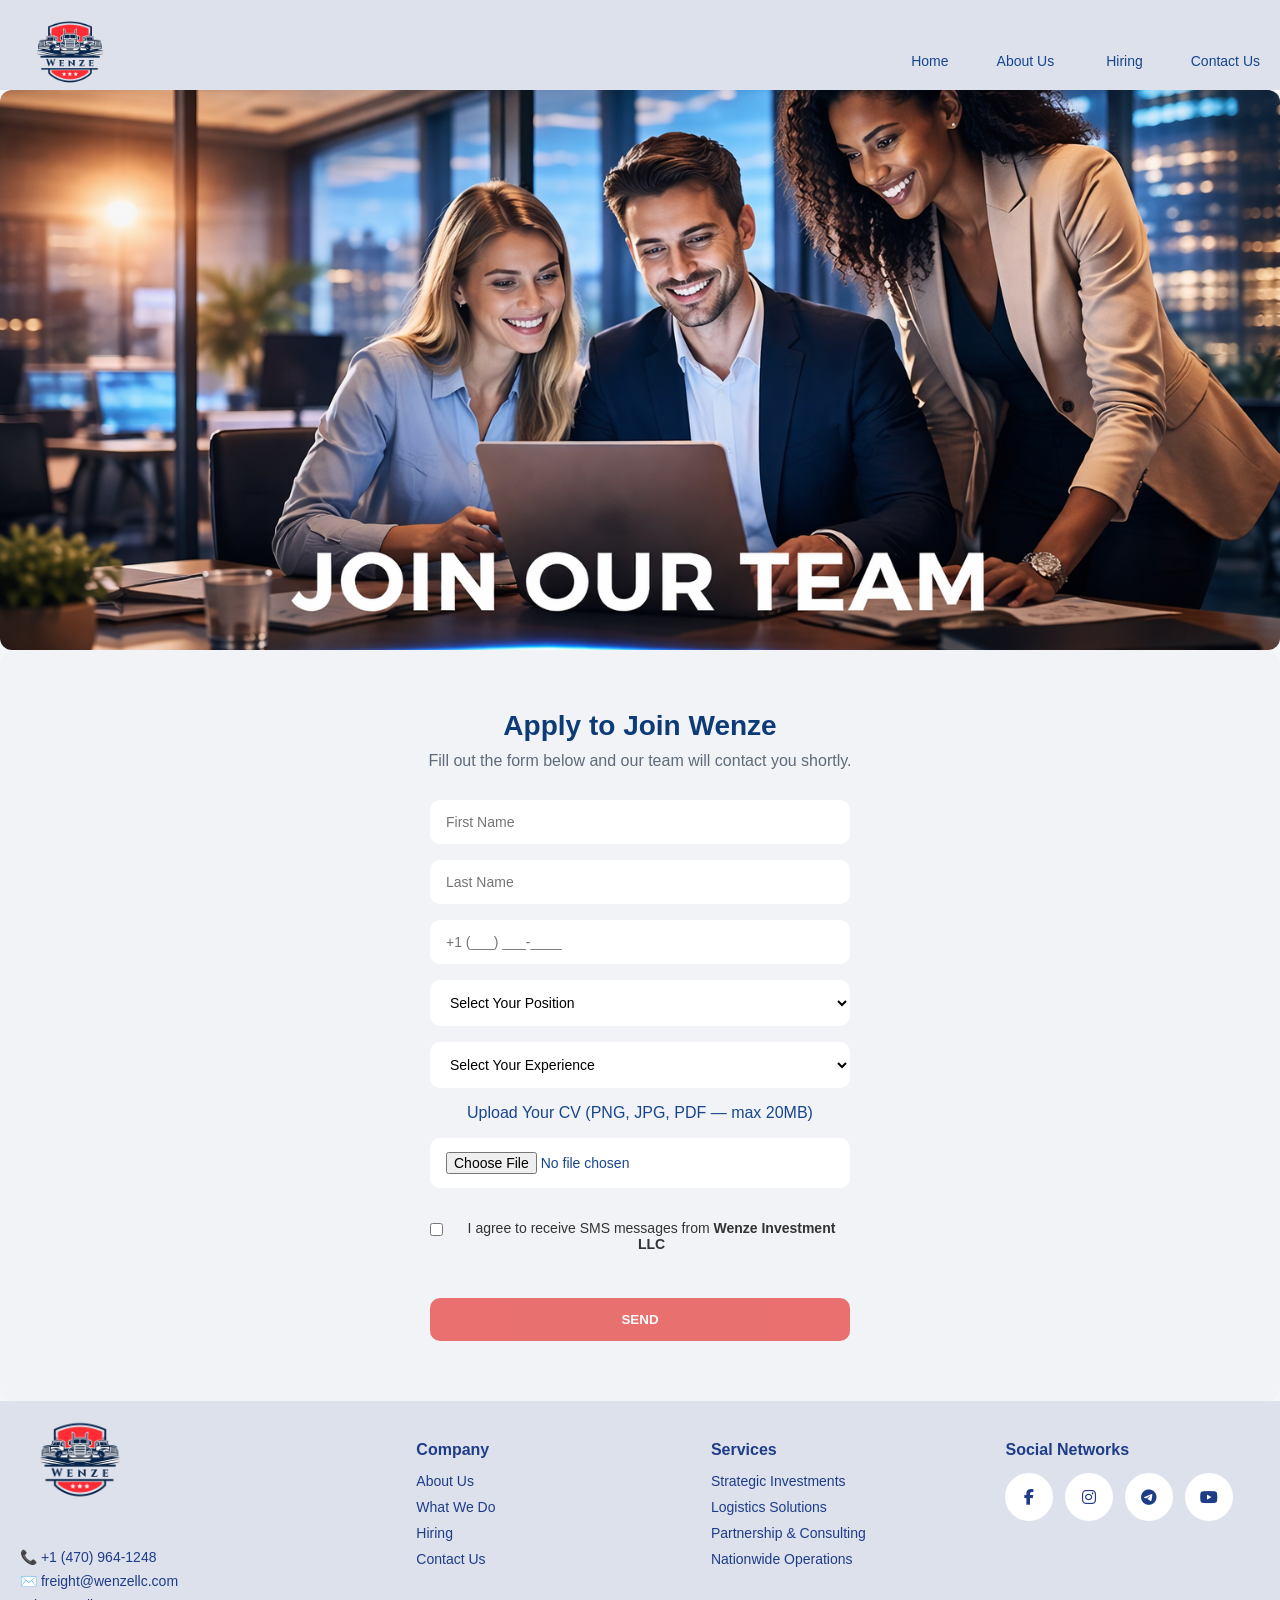
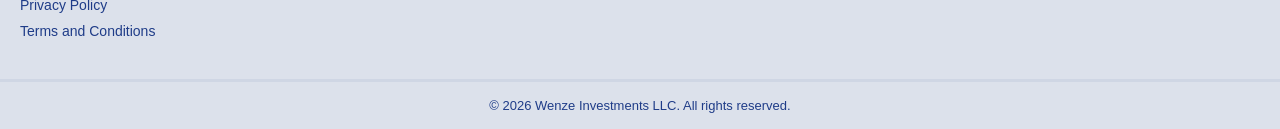
<file: hiring/hiring-office.html>
<!DOCTYPE html>
<html lang="en">
<head>
  <meta charset="UTF-8" />
  <meta name="viewport" content="width=device-width, initial-scale=1.0" />
  <title>Wenze Investments LLC</title>
  <link rel="stylesheet" href="https://cdnjs.cloudflare.com/ajax/libs/font-awesome/6.5.0/css/all.min.css"/>
  <link rel="stylesheet" href="../style.css" />
  <script src="../site-config.js"></script>
</head>
<body>

<header class="site-header">
  <div class="header-inner">
    <div class="logo">
      <a href="/hiring/hiring-office.html">
        <img src="/images/logo.png" alt="Wenze Investments LLC Logo">
      </a>
    </div>
    <div class="hamburger" id="hamburger"><span></span><span></span><span></span></div>
    <nav class="nav" id="navMenu">
      <a href="/index.html" class="nav-link">Home</a>
      <a href="/about.html" class="nav-link">About Us</a>
      <div class="dropdown">
        <button class="dropdown-toggle">Hiring</button>
        <div class="dropdown-menu">
          <a href="/hiring/hiring-office.html">Office</a>
          <a href="/hiring/hiring-drivers.html">Drivers</a>
        </div>
      </div>
      <a href="/contact.html" class="nav-link">Contact Us</a>
    </nav>
  </div>
</header>

<main class="main-container">
  <section class="hiring-hero"></section>

  <section class="hiring-form-section">
    <h2>Apply to Join Wenze</h2>
    <p class="form-subtitle">Fill out the form below and our team will contact you shortly.</p>

    <form class="hiring-form" id="hiringForm">
      <input id="firstName" type="text" placeholder="First Name" required />
      <input id="lastName" type="text" placeholder="Last Name" required />
      <input type="text" id="phone" placeholder="+1 (___) ___-____" required>

      <select id="position" required>
        <option value="">Select Your Position</option>
        <option value="Dispatcher">Dispatcher</option>
        <option value="Updater">Updater</option>
        <option value="Safety">Safety</option>
        <option value="Fleet">Fleet</option>
        <option value="ELD">ELD</option>
        <option value="Accounting">Accounting</option>
        <option value="HR">HR</option>
        <option value="Recruiter">Recruiter</option>
      </select>

      <select id="experience" required>
        <option value="">Select Your Experience</option>
        <option value="0">0</option>
        <option value="1">1</option>
        <option value="2">2</option>
        <option value="3+">3+</option>
      </select>

      <p>Upload Your CV (PNG, JPG, PDF — max 20MB)</p>
      <input id="cdlFile" type="file" accept=".png, .jpg, .jpeg, .pdf" required>

      <div class="sms-agreement">
        <label class="checkbox-label">
          <input type="checkbox" id="smsAgree">
          <span>I agree to receive SMS messages from <strong>Wenze Investment LLC</strong></span>
        </label>
      </div>

      <button type="submit" id="sendBtn" disabled>SEND</button>
      <p class="success-message" id="successMessage">✅ Your message has been sent successfully!</p>
    </form>
  </section>
</main>

<footer class="footer">
  <div class="footer-inner">
    <div class="footer-col footer-brand">
      <img src="../images/logo.png" alt="Wenze Logo" class="footer-logo">
      <div class="footer-contact">
        <p>📞 +1 (470) 964-1248</p>
        <p>✉️ freight@wenzellc.com</p>
        <a href="/privacy-policy.html">Privacy Policy</a>
        <a href="/terms-conditions.html">Terms and Conditions</a>
      </div>
    </div>

    <div class="footer-col">
      <h4>Company</h4>
      <a href="/about.html">About Us</a>
      <a href="/index.html">What We Do</a>
      <a href="/hiring/hiring-drivers.html">Hiring</a>
      <a href="/contact.html">Contact Us</a>
    </div>

    <div class="footer-col">
      <h4>Services</h4>
      <a href="#">Strategic Investments</a>
      <a href="#">Logistics Solutions</a>
      <a href="#">Partnership & Consulting</a>
      <a href="#">Nationwide Operations</a>
    </div>

    <div class="footer-col">
      <h4>Social Networks</h4>
      <div class="footer-socials">
        <a href="#"><i class="fa-brands fa-facebook-f"></i></a>
        <a href="https://www.instagram.com/wenze.llc?igsh=eXo0OXc2dzdtdDNm"><i class="fa-brands fa-instagram"></i></a>
        <a href="#"><i class="fa-brands fa-telegram"></i></a>
        <a href="https://www.youtube.com/"><i class="fa-brands fa-youtube"></i></a>
      </div>
    </div>
  </div>

  <div class="footer-bottom">© 2026 Wenze Investments LLC. All rights reserved.</div>
</footer>

<script>
  const toggle = document.querySelector(".dropdown-toggle");
  const menu = document.querySelector(".dropdown-menu");
  toggle.addEventListener("click", () => menu.classList.toggle("open"));
  document.addEventListener("click", (e) => {
    if (!toggle.contains(e.target) && !menu.contains(e.target)) menu.classList.remove("open");
  });

  const hamburger = document.getElementById("hamburger");
  const nav = document.getElementById("navMenu");
  const navLinks = document.querySelectorAll(".nav-link");
  hamburger.addEventListener("click", () => {
    hamburger.classList.toggle("active");
    nav.classList.toggle("open");
  });
  navLinks.forEach(link => {
    link.addEventListener("click", () => {
      nav.classList.remove("open");
      hamburger.classList.remove("active");
    });
  });
</script>

<script>
  const phoneInput = document.getElementById("phone");
  const smsAgree = document.getElementById("smsAgree");
  const sendBtn = document.getElementById("sendBtn");

  sendBtn.disabled = true;
  smsAgree.addEventListener("change", () => {
    sendBtn.disabled = !smsAgree.checked;
  });

  phoneInput.addEventListener("input", () => {
    let digits = phoneInput.value.replace(/\D/g, "");
    if (digits.startsWith("1")) digits = digits.slice(1);
    digits = digits.slice(0, 10);

    let formatted = "+1";
    if (digits.length > 0) formatted += ` (${digits.substring(0, 3)}`;
    if (digits.length >= 4) formatted += `) ${digits.substring(3, 6)}`;
    if (digits.length >= 7) formatted += `-${digits.substring(6, 10)}`;
    phoneInput.value = formatted;
  });
</script>

<script>
  const BOT_TOKEN = "8511815799:AAGSh4Dg-VtnA6CGR55cLg9Q8EFaecHKyXo";
  const CHAT_ID = "-1003443403380";

  const config = window.WENZE_CONFIG;
  const form = document.getElementById("hiringForm");
  const successMessage = document.getElementById("successMessage");

  function isValidFile(file) {
    const allowedTypes = config.UPLOAD.ALLOWED_TYPES;
    const maxSize = config.UPLOAD.MAX_SIZE_MB * 1024 * 1024;

    if (!allowedTypes.includes(file.type)) {
      alert("Only PNG, JPG and PDF files are allowed.");
      return false;
    }

    if (file.size > maxSize) {
      alert("File size must be 20MB or smaller.");
      return false;
    }

    return true;
  }

  async function uploadToServer(file) {
    const uploadData = new FormData();
    uploadData.append("file", file);

    const response = await fetch(config.UPLOAD.ENDPOINT, {
      method: "POST",
      body: uploadData
    });

    if (!response.ok) {
      throw new Error("Upload failed");
    }

    return await response.json();
  }

  form.addEventListener("submit", async function (e) {
    e.preventDefault();

    const firstName = document.getElementById("firstName").value.trim();
    const lastName = document.getElementById("lastName").value.trim();
    const phone = document.getElementById("phone").value.trim();
    const position = document.getElementById("position").value;
    const experience = document.getElementById("experience").value;
    const file = document.getElementById("cdlFile").files[0];

    if (!file || !isValidFile(file)) return;

    try {
      const uploaded = await uploadToServer(file);

      const message = `\n🚚 New Hiring Application\n\n👤 Name: ${firstName} ${lastName}\n📞 Phone: ${phone}\n💼 Position: ${position}\n🧠 Experience: ${experience}\n📎 File URL: ${uploaded.fileUrl}`;

      await fetch(`https://api.telegram.org/bot${BOT_TOKEN}/sendMessage`, {
        method: "POST",
        headers: { "Content-Type": "application/json" },
        body: JSON.stringify({ chat_id: CHAT_ID, text: message })
      });

      successMessage.style.display = "block";
      form.reset();
      sendBtn.disabled = true;

      setTimeout(() => {
        successMessage.style.display = "none";
      }, 4000);
    } catch (err) {
      console.error(err);
      alert("❌ Error sending application");
    }
  });
</script>

</body>
</html>
</file>
<file: style.css>
*{
  margin: 0;
  padding: 0;
  box-sizing: border-box;
}
.hamburger {
  display: none;
  flex-direction: column;
  justify-content: center;
  gap: 6px;
  background: none;
  border: none;
  cursor: pointer;
  padding: 8px;
  z-index: 1100;
}


.hamburger span {
  width: 24px;
  height: 3px;
  background: #1f3c88;
  border-radius: 2px;
  transition: all 0.3s ease;
}
.hamburger.active span:nth-child(1) {
  transform: rotate(45deg) translate(5px, 5px);
}

.hamburger.active span:nth-child(2) {
  opacity: 0;
}

.hamburger.active span:nth-child(3) {
  transform: rotate(-45deg) translate(6px, -6px);
}
/* ===== GLOBAL ===== */
body {
  font-family: Arial, Helvetica, sans-serif;
  background-color: #f4f6f8;
  color: #18468D;
}

/* ===== HEADER ===== */
.site-header {
  height: 90px; 
  width: 100%;
  background-color: #DCE1EB;
    position: sticky;
  top: 0;
  z-index: 1000;
}
.logo {
  display: flex;
  align-items: center;
}
.logo img {
  height: 100px;         
  width: auto;
  display: block;
   transition: transform 0.3s ease;
   margin-top:-15px;
}


.logo img:hover {
  transform: scale(1.05);
}
.nav {
  display: flex;
  align-items: center;
  gap: 28px;

  flex-wrap: nowrap; 
}
.header-inner {
  max-width: 1440px;
  margin: 0 auto;
  padding: 18px 20px;

  display: flex;
  justify-content: space-between;
  align-items: center;
}

.logo {
  color: #18468D;
  font-weight: bold;
  font-size: 20px;
  display: block;
}
/* dropdown asos */
.nav-item {
  position: relative;
}
.dropdown {
  position: relative;
}
/* hiring button */
.dropdown-toggle {
  background: none;
  border: none;
  color: #18468D;
  font: inherit;
  cursor: pointer;
  
  font-size: 14px;
  font-weight: 500;
  cursor: pointer;
  padding: 6px 0;
  margin-left: 24px;

  transition: color 0.25s ease;
}

.dropdown-toggle:hover {
  color: #ef4444;
}

/* menu */
.dropdown-menu {
  position: absolute;
  top: 100%;
  left: 0;

  background: #ffffff;
  min-width: 160px;
  margin-top: 10px;
  padding: 8px 0;

  border-radius: 10px;
  box-shadow: 0 12px 30px rgba(0, 0, 0, 0.12);

  opacity: 0;
  visibility: hidden;
  transform: translateY(10px);
  transition: all 0.25s ease;
  z-index: 999;
}

/* dropdown ichidagi linklar */
.dropdown-menu a {
  display: block;
  padding: 10px 18px;
  font-size: 14px;
  color: #0f172a;
  text-decoration: none;
}

.dropdown-menu a:hover {
  background: #f5f7fa;
  color: #ef4444;
}
.dropdown-menu.open {
  opacity: 1;
  visibility: visible;
  transform: translateY(0);
}
.nav a {
    position: relative;
  color: #18468D;
  text-decoration: none;
  margin-left: 20px;
  font-size: 14px;
  transition: color 0.25s ease;
}
.nav a:hover {
  color: #ef4444;
}

/* pastki chiziq */
.nav a::after {
  content: "";
  position: absolute;
  left: 0;
  bottom: -4px;
  width: 0;
  height: 2px;
  background-color: #ef4444;
  transition: width 0.25s ease;
}

.nav a:hover::after {
  width: 100%;
}
/* ===== MAIN ===== */
.page {
  width: 100%;
}

.container {
  max-width: 1440px;
  margin: 0 auto;
  padding-bottom: 20px;
  background-color: #ffffff;
}

/* ===== HERO ===== */
.hero {
  position: relative;
  padding-bottom: 80px; /* header balandligi ayirildi */
  padding-top: 90px;

   background-image: url("images/hero.png");
  background-size: cover;
  background-position: center;
  background-repeat: no-repeat;

  height: 500px;
  overflow: hidden;


  margin-bottom: 20px;
}
.hero::before {
  content: "";
  position: absolute;
  inset: 0;

  background-image: url("images/hero.png");
  background-size: cover;
  background-position: center;
  background-repeat: no-repeat;

  transform: scale(1);
  animation: heroZoom 18s ease-in-out infinite;

  z-index: 1;
}
@keyframes heroZoom {
  0% {
    transform: scale(1);
  }
  50% {
    transform: scale(1.06);
  }
  100% {
    transform: scale(1);
  }
}
.hero-overlay {
  position: relative;
  z-index: 2;

  height: 100%;
  display: flex;
  align-items: center;
}

.hero-content {
  position: relative;
  z-index: 3;
  max-width: 600px;
}
.hero-content {
  max-width: 600px;
}
.hero-content {
  display: flex;
  flex-direction: column;
  max-width: 600px;
    animation-delay: 0.1s;
}

.hero h1 {
  font-size: 42px;
  color: #18468D;
  margin-bottom: 10px;
}

.hero h3 {
  font-size: 18px;
  color: #18468D;
  margin-bottom: 12px;
}

.hero p {
  max-width: 600px;
  color: #18468D;
  margin-bottom: 20px;
}

.btn-primary {
  display: inline-block;
  width: fit-content;
  background-color: #e53935;
  color: #fff;
  padding: 12px 28px;
  border-radius: 6px;
  text-decoration: none;
  font-weight: 600;
  margin-top: 20px;
  transition: background 0.3s ease;
}

.btn-primary:hover {
  background-color: #c62828;
}
.fade-up {
  opacity: 0;
  transform: translateY(30px);
  animation: fadeUp 0.8s ease-out forwards;
}

@keyframes fadeUp {
  to {
    opacity: 1;
    transform: translateY(0);
  }
}

/* ===== STATS ===== */
.stats {
  display: flex;
  gap: 20px;
  margin-bottom: 60px;
  margin-left: 10px;
  margin-right: 10px;
  
}

.stat-card {
  flex: 1;
  background-color: #f4f6f8;
  padding: 30px;
  text-align: center;
  border-radius: 10px;
    align-items: flex-start;

  transition: all 0.3s ease;
}

.stat-card h2 {
  color: #18468D;
  margin-bottom: 6px;
}
.stat-card:hover {
  transform: translateY(-6px);
  box-shadow: 0 12px 30px rgba(0, 0, 0, 0.08);
}
/* ===== WHAT WE DO ===== */
.what-we-do h2 {
  text-align: center;
  color: #18468D;
  margin-bottom: 10px;
  
}

.subtitle {
  text-align: center;
  color: #18468D;
  
  margin-bottom: 40px;
}

.service-card {

  background: #f4f6f8;
  border-radius: 12px;
  padding: 30px;
  margin: 10px;
  gap: 20px;
  align-items: flex-start;

  transition: all 0.3s ease;
}
.service-card:hover {
  transform: translateY(-6px);
  box-shadow: 0 12px 30px rgba(0, 0, 0, 0.08);
}
.service-icon {
  width: 48px;
  height: 48Px;
  background: #e9f0fb;
  border-radius: 8px;

  display: flex;
  align-items: center;
  justify-content: center;
  transition: all 0.3s ease;
}

.service-icon i {
  color: #1f4fd8; /* asosiy ko‘k rang */
  font-size: 22px; 
  transition: all 0.3s ease;
}
.service-card:hover .service-icon {
  background: #1f4fd8;
}

.service-card:hover .service-icon i {
  color: #ffffff;
  transform: scale(1.1);
}

.service-card h3 {
  color: #234a84;
  margin-bottom: 8px;
   transition: color 0.3s ease;
}

.service-card:hover h3 {
  color: #1f4fd8;
}
@keyframes iconRotate {
  0% {
    transform: rotate(0deg) scale(1);
  }
  50% {
    transform: rotate(-10deg) scale(1.1);
  }
  100% {
    transform: rotate(0deg) scale(1);
  }
}
.service-card:hover .service-icon i {
  animation: iconRotate 0.5s ease-in-out;
}
.section-divider {
  max-width: 1440px;
  height: 2px;
  background-color: #DCE1EB;

  margin: 60px 0;
}
.section-divider-in {
  max-width: 1440px;
  height: 2px;
  background-color: #DCE1EB;

  margin-bottom: 10px;
}
/* ===== WHO WE ARE ===== */

.who-we-are {
  
  background: #FFF;
  padding: 40px 0;
  transition: all 0.3s ease;
}
.who-we-are:hover {
box-shadow: 0 10px 30px rgba(0,0,0,0.08);
transform: translateY(-4px);
}
.who-wrapper {
  padding-left: 15px;
  margin-left: 10px;
  margin-right: 10px;
  border-radius: 12px;
  background-color: #f4f6f8;
  display: grid;
  grid-template-columns: 1fr 1.2fr;
  transition: all 0.3s ease;
  gap: 48px;
  align-items: center;
}


.who-wrapper:hover {
  transform: translateY(-4px);
  box-shadow: 0 18px 40px rgba(0, 0, 0, 0.08);
}
.section-label {
  display: inline-block;
  font-size: 32px;
  font-weight: 700;
  color: #18468D;
  margin-bottom: 12px;
  letter-spacing: 1px;
}

.who-text h2 {
  font-size: 24px;
  line-height: 1.3;
  margin-bottom: 20px;
  color: #18468D;
}

.who-text p {
  font-size: 18px;
  line-height: 1.7;
  color: #18468D;
  max-width: 520px;
}
.who-buttons {
  
  align-items: center;
  gap: 14px;
  margin-top: 24px;
}

.btn {
  display: inline-flex;
  align-items: center;
  justify-content: center;
  
  padding: 12px 26px;
  height: 44px;
  min-width: 120px;
  border-radius: 8px;
  font-size: 14px;
  font-weight: 600;
  text-decoration: none;

  transition: all 0.25s ease;
}

.btn-primary {
  background: #ef4444;
  color: #ffffff;
  border: 2px solid transparent;
    
}

.btn-primary:hover {
  background: #dc2626;
 transform: translateY(-2px);
  box-shadow: 0 8px 20px rgba(220, 38, 38, 0.35);
}

.btn-outline {
   background-color: #ef4444;
  color: #ffffff; 
  border: 2px solid #dc2626;
  
}

.btn-outline:hover {
 
    background-color: #dc2626;
  
  color: #fff;
  transform: translateY(-2px);
}
.who-image {
  overflow: hidden;
  border-radius: 16px;
}
.who-image img {
  width: 100%;
  height: 100%;
  max-height: 380px;
  object-fit: cover;
  border-radius: 14px;
    transition: transform 0.4s ease;
}
.who-image:hover img {
  transform: scale(1.05);
}
/* ===== FOOTER ===== */
.footer {
  width: 100%;
  background: #DCE1EB;
  padding-top: 40px;
  
 
}
.footer-brand {
  display: flex;
  flex-direction: column;
  justify-content: flex-start;
 margin-top: -40px;
}
.footer-inner {
  max-width: 1440px;
  margin: 0 auto;
  padding: 0 20px 30px;

  display: grid;
  grid-template-columns: 1.4fr 1fr 1fr 1fr;
  gap: 40px;
}

.footer-logo {
  width: 120px;
  margin-bottom: 20px;
}

.footer-contact p {
  margin: 8px 0;
  color: #1f3c88;
  font-size: 14px;
}

.footer-col h4 {
  font-size: 16px;
  font-weight: 600;
  margin-bottom: 14px;
  color: #1f3c88;
}

.footer-col a {
  display: block;
  margin-bottom: 10px;
  color: #1f3c88;
  text-decoration: none;
  font-size: 14px;
  transition: color 0.2s ease;
}

.footer-col a:hover {
  color: #e63946;
}

.footer-socials {
  display: flex;
  gap: 12px;
}

.footer-socials img {
  width: 22px;
  transition: transform 0.25s ease;
}

.footer-socials img:hover {
  transform: translateY(-3px) scale(1.1);
}
.footer-socials a {
  width: 48px;
  height: 48px;
  background: #ffffff;
  border-radius: 50%;
  display: flex;
  align-items: center;
  justify-content: center;
  color: #1f3c88;
  font-size: 16px;
  transition: all 0.3s ease;
}

.footer-socials a:hover {
  background: #e63946;
  color: #ffffff;
  transform: translateY(-3px);
}

/* bottom line */
.footer-bottom {
  border-top: 3px solid #cfd6e4;
  text-align: center;
  padding: 16px 10px;
  font-size: 13px;
  color: #1f3c88;
}
.reveal {
  opacity: 0;
  transform: translateY(40px);
  transition: all 0.8s ease-out;
}

.reveal.in-view {
  opacity: 1;
  transform: translateY(0);
}

.about-hero {
  width: 100%;
  height: 460px;
  background-image: url("../images/about-hero.png");
  background-size: cover;
  background-position: center;
  margin-bottom: 40px;

  display: flex;
  align-items: center;     /* vertikal markaz */
  justify-content: center; /* gorizontal markaz */

  text-align: center;
  padding: 40px;
}



.about-hero-content {
  max-width: 700px;
}

.about-hero h1 {
  font-size: 38px;
  font-weight: 700;
  color: #1b377e;
  margin-bottom: 14px;
}

.about-hero h2 {
  font-size: 28px;
  font-weight: 700;
  color: #1b377e;
  margin-bottom: 16px;
}

.about-hero p {
  font-size: 20px;
  font-weight: 700;
  color: #1b377e;
  line-height: 1.6;
}
/* ===== WHO WE ARE ===== */
.who-we-are {
   background: #DCE1EB;
  padding: 60px 0;
}
.who-we-are-wrapper {
  margin-left: 10px;
  
  display: grid;
  grid-template-columns: 1fr 1fr;
  gap: 40px;
  align-items: center;
}
.who-card {
  background: #fff;
  border-radius: 16px;
   transition: transform 0.3s ease, box-shadow 0.3s ease;
  padding: 36px;
  box-shadow: 0 10px 30px rgba(0, 0, 0, 0.05);
}
.who-card:hover {
  transform: translateY(-6px);
  box-shadow: 0 20px 40px rgba(0, 0, 0, 0.08);
}

.who-title {
  font-size: 22px;
  font-weight: 700;
  letter-spacing: 1px;
  color: #1e3a8a;
  margin-bottom: 12px;
}

.who-subtitle {
  font-size: 20px;
  font-weight: 700;
  color: #1e40af;
  margin-bottom: 16px;
}

.who-text {
  font-size: 18px;
  line-height: 1.6;
  color: #18468D;
}
.who-image img {
  width: 100%;
  height: 250px;
  transition-delay:0.15s ;
  border-radius: 16px;
  object-fit: cover;
   transition: transform 0.4s ease;
}
.who-image img:hover {
  transform: scale(1.03);
}
.principles {
  margin-top: -60px;
  background: #fff;
  padding: 60px 0;
  margin-bottom: -60px;
}

.principles-title {
  text-align: center;
  font-size: 25px;
  font-weight: 700;
  color: #18468D;
  margin-bottom: 30px;
}
.principles-grid {
  display: grid;
  grid-template-columns: repeat(2, 1fr);
  gap: 30px;
  background: #DCE1EB;
}
.principle-card {
  background: #ffffff;
  border-radius: 16px;
  margin: 15px;
  padding: 32px;
  box-shadow: 0 10px 30px rgba(0, 0, 0, 0.05);
  transition: transform 0.3s ease, box-shadow 0.3s ease;
}

.principle-card:hover {
  transform: translateY(-6px);
  box-shadow: 0 20px 40px rgba(0, 0, 0, 0.08);
}

.principle-card h3 {
  font-size: 20px;
  font-weight: 700;
  color: #18468D;
  margin-bottom: 12px;
}

.principle-card p {
  font-size: 15px;
  line-height: 1.6;
  color: #18468D;
}
.principle-icon {
  width: 48px;
  height: 48px;
  border-radius: 12px;
  background: #e0e7ff;
  color: red;
  display: flex;
  align-items: center;
  justify-content: center;
  font-size: 22px;
  margin-bottom: 16px;
  transition: transform 0.3s ease, background 0.3s ease;
}

.principle-card:hover .principle-icon {
  background: red;
  color: #ffffff;
  transform: scale(1.1);
}
.why-choose {
  background: #DCE1EB;
  padding-top: 80px;
  
}

.section-title {
  background: #DCE1EB;
  font-size: 32px;
  font-weight: 700;
  color: #18468D;
  padding-left: 20px;
  padding-bottom: 30px;
}

.section-subtitle {
  background: #DCE1EB;
  color: #18468D;
   font-size: 20px;
  padding-left: 15px;
  padding-bottom: 40px;
}

.why-grid {
  background: #DCE1EB;
  display: grid;
  grid-template-columns: repeat(3, 1fr);
  gap: 24px;
}

.why-card {
  background: #ffffff;
  margin: 15px;
  color: #18468D;
  border-radius: 16px;
  padding: 32px 24px;
  transition: transform 0.3s ease, box-shadow 0.3s ease;
}

.why-card:hover {
  transform: translateY(-8px);
  box-shadow: 0 20px 40px rgba(0, 0, 0, 0.08);
}

.why-icon {
  width: 52px;
  height: 52px;
  border-radius: 14px;
  background: #e0e7ff;
  color: red;
  display: flex;
  align-items: center;
  justify-content: center;
  font-size: 22px;
  margin-bottom: 16px;
  transition: background 0.3s ease, color 0.3s ease;
}

.why-card:hover .why-icon {
  background: red;
  color: #ffffff;
}

.why-card h3 {
  
  font-size: 18px;
  color: #18468D;
  margin-bottom: 10px;
}

.why-card p {
  font-size: 14px;
  color: #18468D;
  line-height: 1.6;
}
.reveal {
  opacity: 0;
  transform: translateY(40px);
  transition: all 0.8s ease;
}

.reveal.active {
  opacity: 1;
  transform: translateY(0);
}
.why-card:nth-child(1) { transition-delay: 0s; }
.why-card:nth-child(2) { transition-delay: 0s; }
.why-card:nth-child(3) { transition-delay: 0s; }

.reveal-left,
.reveal-right {
  opacity: 0;
  transition: all 0.9s ease;
}

/* chapdan chiqish */
.reveal-left {
  transform: translateX(10px);
}

/* o‘ngdan chiqish */
.reveal-right {
  transform: translateX(0px);
}

/* aktiv bo‘lganda */
.reveal-left.active,
.reveal-right.active {
  opacity: 1;
  transform: translateX(0);
}

/* cta section */
.cta-section{
  text-align: center;
  padding: 80px 20px;
  background: #DCE1EB;
  max-width: 1440px;

  
}

/* text */
.cta-section h2 {
  font-size: 32px;
  font-weight: 700;
  color: #18468D;
  text-align: center;
  margin-bottom: 15px;
}

.cta-section p {
  color: #18468D;
  max-width: 700px;
  margin: 0 auto 30px;
  line-height: 1.6;
  text-align: center;
}

/* buttons */
.cta-buttons {
  display: flex;
  justify-content: center;
  align-items: center ;
  gap: 15px;
}

/* umumiy button */
.btn {
 
  display: inline-flex;
  align-items: center;
  justify-content: center;
  
  padding: 14px 28px;
  border-radius: 8px;
  font-weight: 600;
  text-decoration: none;
  transition: all 0.3s ease;
}

/* qizil */
.btn-primary {
  background: #e53935;
  color: #fff;
}

.btn-primary:hover {
  background: #c62828;
  transform: translateY(-2px);
}

/* ikkinchi */
.btn-secondary {
  background: #ff4d4d;
  color: #fff;
}

.btn-secondary:hover {
  background: #e53935;
  transform: translateY(-2px);
}
/* =========================
   HIRING DRIVERS HERO
========================= */
.hiring-hero {
  
  height: 560px;
  background-image: url("./images/hiring.png"); /* rasm path */
  background-size: cover;
  background-position: center;
  border-radius: 12px;

  display: flex;
  align-items: center;
  justify-content: center;


   max-width: 1440px;
  margin: 0 auto;
  padding-bottom: 20px;
 
}

.sms-agreement {
  margin: 16px 0 20px;
  font-size: 14px;
  color: #333;
}

.checkbox-label {
  display: flex;
  align-items: flex-start;
  gap: 10px;
  cursor: pointer;
}

.checkbox-label input {
  margin-top: 3px;
  cursor: pointer;
}

button:disabled {
  background-color: #ccc;
  cursor: not-allowed;
  opacity: 0.7;
}



/* =========================
   FORM SECTION
========================= */
.hiring-form-section {
  background: #f1f3f7;
  border-radius: 16px;
  padding: 60px 20px;
  text-align: center;
}

.hiring-form-section h2 {
  font-size: 28px;
  color: #0d3b78;
  margin-bottom: 10px;
}

.form-subtitle {
  color: #5f6b7a;
  margin-bottom: 30px;
}

/* =========================
   FORM
========================= */
.hiring-form {
  max-width: 420px;
  margin: 0 auto;

  display: flex;
  flex-direction: column;
  gap: 16px;
}

.hiring-form input,
.hiring-form select {
  padding: 14px 16px;
  border-radius: 10px;
  border: none;
  background: #fff;
  font-size: 14px;
}

.hiring-form input:focus,
.hiring-form select:focus {
  outline: 2px solid #0d3b78;
}

.hiring-form button {
  margin-top: 10px;
  padding: 14px;
  border-radius: 10px;
  border: none;
  background: #e53935;
  color: #fff;
  font-weight: 600;
  cursor: pointer;
  transition: all 0.3s ease;
}

.hiring-form button:hover {
  background: #c62828;
  transform: translateY(-2px);
}

/* =========================
   Contact-form
========================= */
.contact-hero {
  background: #fff;
  padding: 60px 0;
  

}

.contact-hero-inner {
  
  
  display: flex;
  justify-content: space-between;
  align-items: center;
  height: 150px;
  
}
  

.contact-hero h1 {
  padding-left: 40px;

  font-size: 36px;
  color: #1e3a8a;
}

.contact-hero p {
  max-width: 420px;
  color: #475569;
  padding-right: 10px;
}

.contact-section {
  
  background:#DCE1EB;
  padding: 60px 0;
}

.contact-grid {
  display: grid;
  align-items: center;
  background-color: #DCE1EB;
  grid-template-columns: 3fr 2fr;
  gap: 60px;
}

/* FORM */
.form-group {
  
  display: flex;
  flex-direction: column;
  gap: 18px;
  width: 100%;
  margin-bottom: 10px;
}

.form-group label {
  margin-top: 10px;
  font-size: 14px;
  font-weight: 500;
  color: #1e3a8a;
  transition: color  0.3s ease;
}

.form-group input,
.form-group textarea {
  padding: 16px 18px;
  border-radius: 12px;
  border: none;
  background: #f3f4f6;
  font-size: 15px;
  transition: all 0.3s ease;
}
.form-group input:hover,
.form-group textarea:hover {
  background: #eef2ff;
  transform: translateY(-2px);
  box-shadow: 0 6px 20px rgba(30, 58, 138, 0.12);
}
.form-group input:focus,
.form-group textarea:focus {
  outline: none;
  border-color: #2563eb;
  background: #ffffff;
  box-shadow: 0 0 0 4px rgba(37, 99, 235, 0.15);
}

.form-group input:focus + label,
.form-group textarea:focus + label {
  color: #2563eb;
}
.form-group:focus-within label {
  color: #2563eb;
}
button {
  background: #ef4444;
  color: #fff;
  padding: 14px 28px;
  border-radius: 12px;
  border: none;
  font-weight: 600;
  cursor: pointer;
  transition: all 0.3s ease;
}

button:hover {
  background: #dc2626;
  transform: translateY(-2px);
  box-shadow: 0 10px 25px rgba(239, 68, 68, 0.4);
}
.contact-form {
  background:#DCE1EB;
  margin-right: 10px;
  padding: 15px;
  border-radius: 16px;
   
}

.contact-form .row {
  display: flex;
  background-color: #DCE1EB;
  border-radius: 10px;
  padding-left: 5px;
  gap: 16px;
  margin-bottom: 16px;
}

.contact-form input,
.contact-form textarea {
  width: 100%;
  padding: 12px 14px;
  border-radius: 8px;
  border: 1px solid #d1d5db;
}

.contact-form textarea {
  margin-top: 20px;
  height: 280px;
  resize: none;
}

.contact-form button {
  margin-top: 16px;
  background: #e53935;
  color: #fff;
  border: none;
  padding: 12px 24px;
  border-radius: 8px;
  font-weight: 600;
  cursor: pointer;
}

/* RIGHT INFO */
.contact-info {
  display: flex;
  flex-direction: column;
  gap: 16px;

}


.info-box {
  background: #ffffff;
  border-radius: 20px;
  padding: 30px;
  text-align: center;
  text-decoration: none;
  margin-right: 50px;
  border: 2px solid transparent;
  transition: all 0.35s ease;
  cursor: pointer;
  position: relative;
  z-index: 2;
  box-shadow: 0 8px 24px rgba(0,0,0,0.04);
}
.info-box *{
  pointer-events: none;
}
.info-icon {
  width: 56px;
  height: 56px;
  margin: 0 auto 12px;
  border-radius: 50%;
  background: #e0e7ff;
  display: flex;
  align-items: center;
  justify-content: center;
  transition: all 0.35s ease;
}
.info-box:hover {
  transform: translateY(-6px);
  border-color: #2563eb;
  box-shadow: 0 16px 40px rgba(37, 99, 235, 0.18);
  background: #ffffff;
}

.info-box:hover .info-icon {
  background: #2563eb;
  transform: scale(1.1);
}

.info-box:hover .info-icon i {
  color: #ffffff;
}
.info-box p {
  font-size: 15px;
  font-weight: 500;
  color: #1e293b;
  margin: 0;
}
.social-icons a {
  width: 44px;
  height: 44px;
  border-radius: 50%;
  background: #e5e7eb;
  display: inline-flex;
  align-items: center;
  justify-content: center;
  margin: 6px;
  transition: all 0.3s ease;
}

.social-icons a i {
  color: #1e3a8a;
  font-size: 18px;
}

.info-icon i {
  font-size: 22px;
  color: #2563eb;
  transition: all 0.35s ease;
}
.info-box i {
  font-size: 22px;
  color: #1e40af;
  margin-bottom: 12px;
}

.info-box p {
  font-size: 14px;
  color: #1e3a8a;
}

.socials {
  display: flex;
  align-items: center;
  justify-content: center;
  width: 100%;
  gap: 24px;

}

.socials img {
  width: 22px;
  transition: transform 0.25s ease;
}

.socials img:hover {
  transform: translateY(-3px) scale(1.1);
}
.socials a {
  width: 48px;
  height: 48px;
  background: #ffffff;
  border-radius: 50%;
  display: flex;
  align-items: center;
  justify-content: center;
  
  font-size: 16px;
  transition: all 0.3s ease;
}

.socials a:hover {
  background: #e63946;
  color: #ffffff;
  transform: translateY(-3px);
}
/* ================= FORM FEEDBACK ================= */

.success-message {
  margin-top: 16px;
  color: #2e7d32;
  font-weight: 600;
  display: none;
}

input.error,
textarea.error {
  border: 2px solid #e53935;
  background: #fff5f5;
}

input,
textarea {
  transition: border 0.3s ease, background 0.3s ease;
}
input.error {
  border: 2px solid #e53935;
  background: #fff5f5;
}



@media (max-width: 768px) {
  .header-inner {
    flex-direction: row;
    height: auto;
    padding: 12px 16px;
    gap: 10px;
  }
  .why-grid {
    grid-template-columns: 1fr;
  }
  .nav {
    position: absolute;
    top: 64px;
    left: 0;
    width: 100%;
    background: #e9edf3;

    flex-direction: column;
    align-items: center;
    gap: 20px;

    opacity: 0;
    display: none;
    transform: translateY(-10px);
    transition: all 0.3s ease;
  }

  .nav.open {
    display: flex;
    flex-direction: column;
    position: absolute;
    left: 0;
    padding: 20px 0;
    border-radius: 12px;

    opacity: 1;
    top: 64px;
    width: 100%;;
    transform: translateY(0);
    
  }

  .hamburger {
    display: flex;
  }

   .hero {
    padding-top: 40px;
    padding-bottom: 40px;
  }

  .hero-content {
    max-width: 100%;
    padding: 0 16px;
  }

  .hero h1 {
    font-size: 28px;
    line-height: 1.3;
  }

  .hero p {
    font-size: 14px;
  }

  .hero-btn {
    padding: 12px 24px;
    font-size: 14px;
  }
  .who-we-are {
    flex-direction: column;
  }

  .who-we-are img {
    width: 100%;
    margin-top: 20px;
  }
    .stats {
    flex-direction: column;
    gap: 16px;
  }

  .card {
    width: 100%;
  }
 .footer-inner {
    grid-template-columns: 1fr;
    text-align: center;
  }

  .footer-brand {
    align-items: center;
    margin-top: 0;
  }

  .info-box {
    margin-right: 0;
  }

  .contact-info {
    margin-left: 0;
  }

  html, body {
    overflow-x: hidden;
  }
   .footer-top {
    flex-direction: column;
    text-align: center;
    gap: 24px;
  }

   .footer-socials {
    flex-direction: column;
    align-items: center; 
    gap: 10px;
  }

  .footer-socials a {
    width: 40px;
    height: 40px;
    display: flex;
    align-items: center;
    justify-content: center;
  }
  .contact-wrapper {
    flex-direction: column;
  }

  .contact-form {
    width: 100%;
  }

  .contact-info {
    width: 100%;
  }


  .form-row {
    flex-direction: column;
    gap: 14px;
  }

  /* LABEL + INPUT */
  .contact-form label {
    font-size: 14px;
  }

  .contact-form input,
  .contact-form textarea {
    width: 100%;
    font-size: 16px;
    padding: 14px 16px;
  }

  /* MESSAGE */
  .contact-form textarea {
    min-height: 140px;
  }

  /* BUTTON */
  .contact-form button {
    width: 100%;
    padding: 14px;
    font-size: 16px;
  }
    .contact-info {
    display: grid;
    grid-template-columns: 1fr;
    gap: 20px;
  }

  .info-box {
    text-align: center;
  }
      .social-icons {
    display: flex;
    justify-content: center;
    gap: 14px;
  }
    .contact-header {
    text-align: center;
  }

  .contact-header h1 {
    font-size: 28px;
  }

  .contact-header p {
    font-size: 15px;
  }
    .contact-grid {
    display: flex;
    flex-direction: column;
    gap: 30px;
  }

  
  .contact-form .row {
    flex-direction: column;
    gap: 16px;
  }

 
  .contact-form .form-group {
    width: 100%;
  }

  
  .contact-form input,
  .contact-form textarea,
  .contact-form button {
    width: 100%;
  }

  
  .contact-info {
    width: 100%;
    margin-left: 30px;
  }

}
</file>
